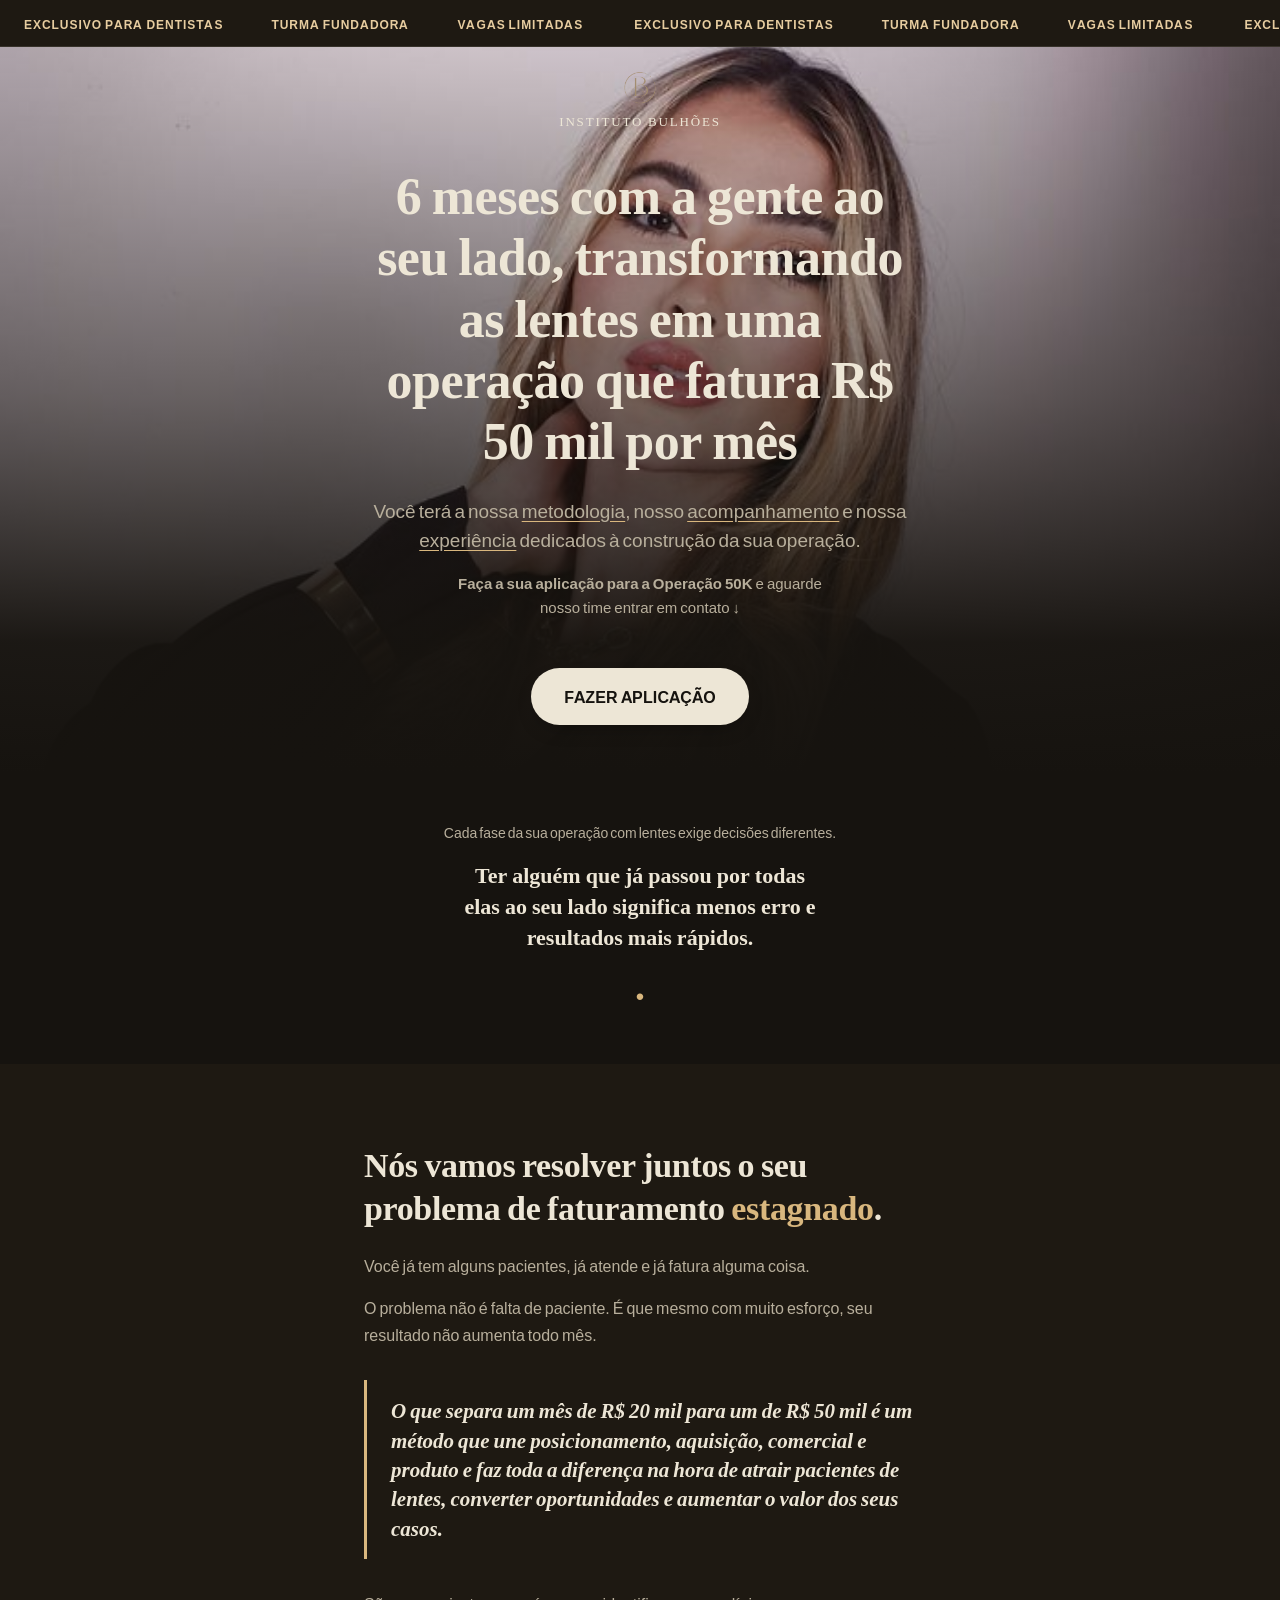
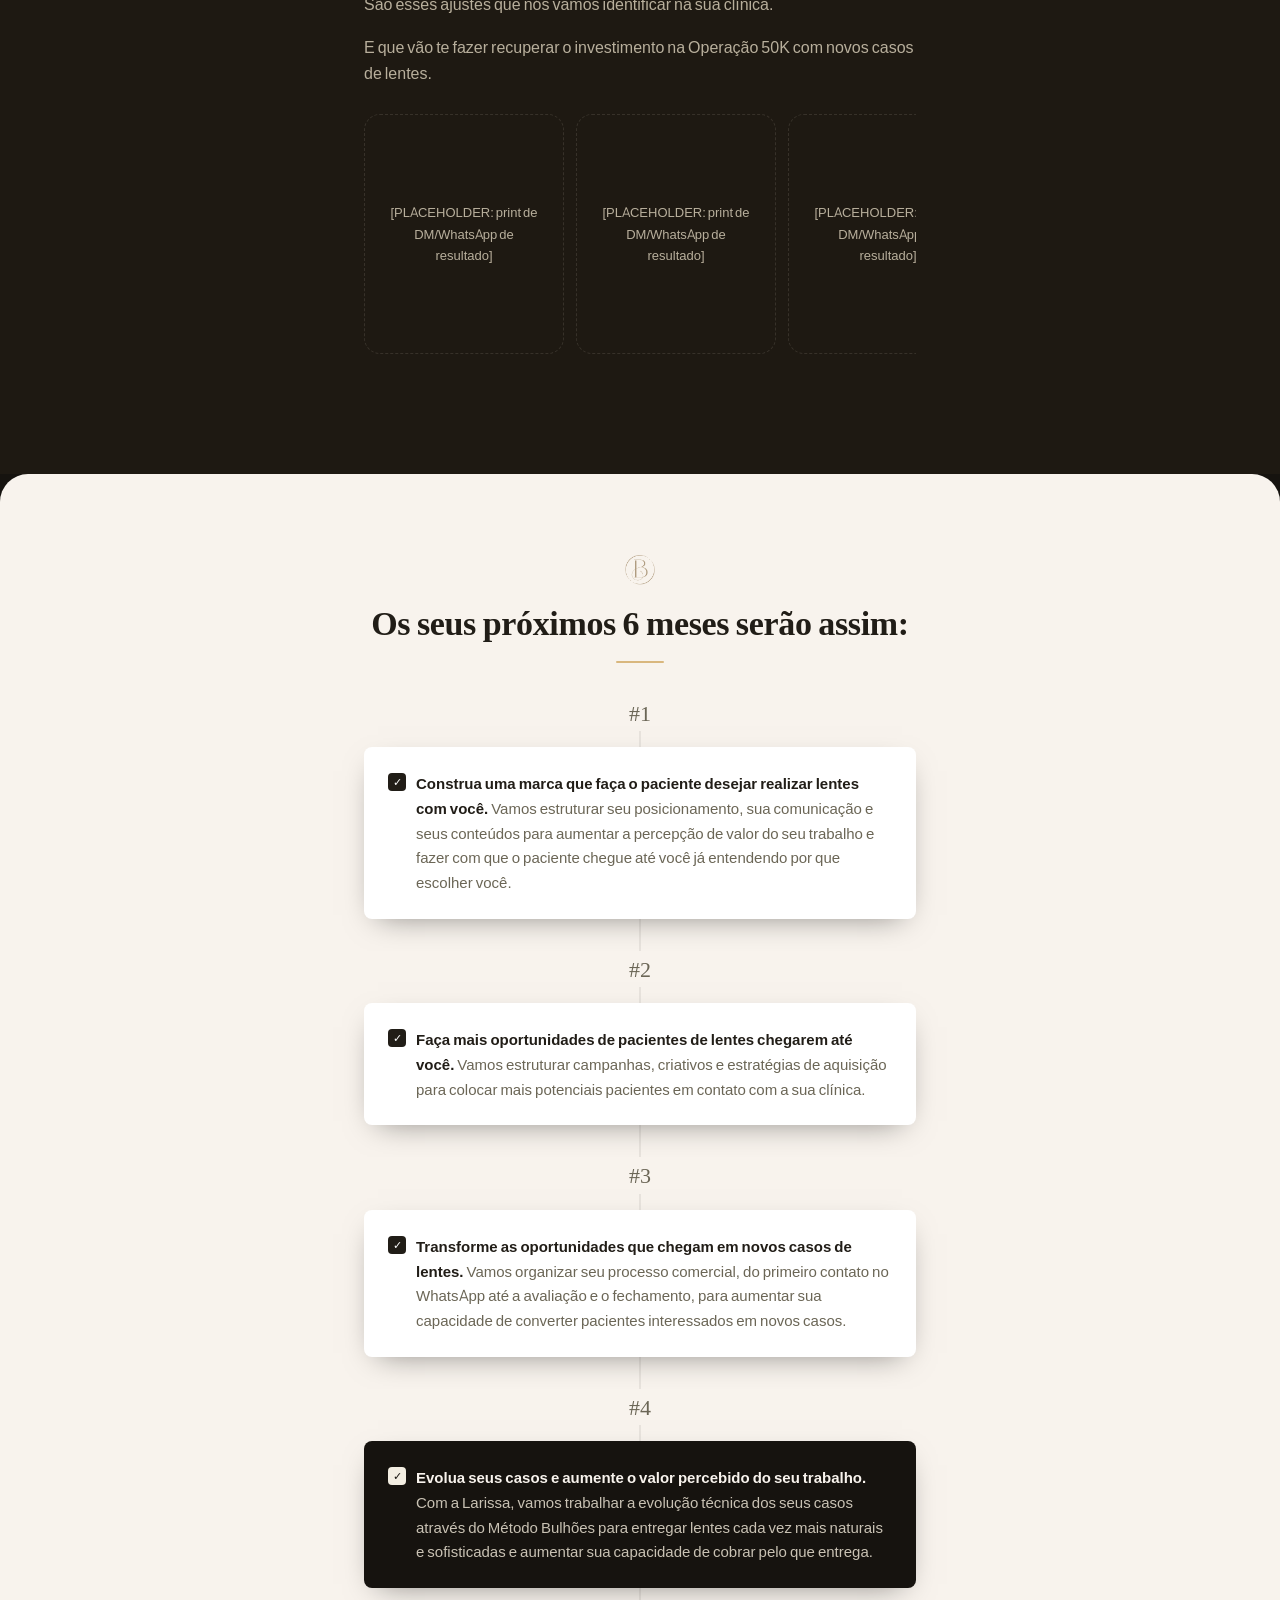
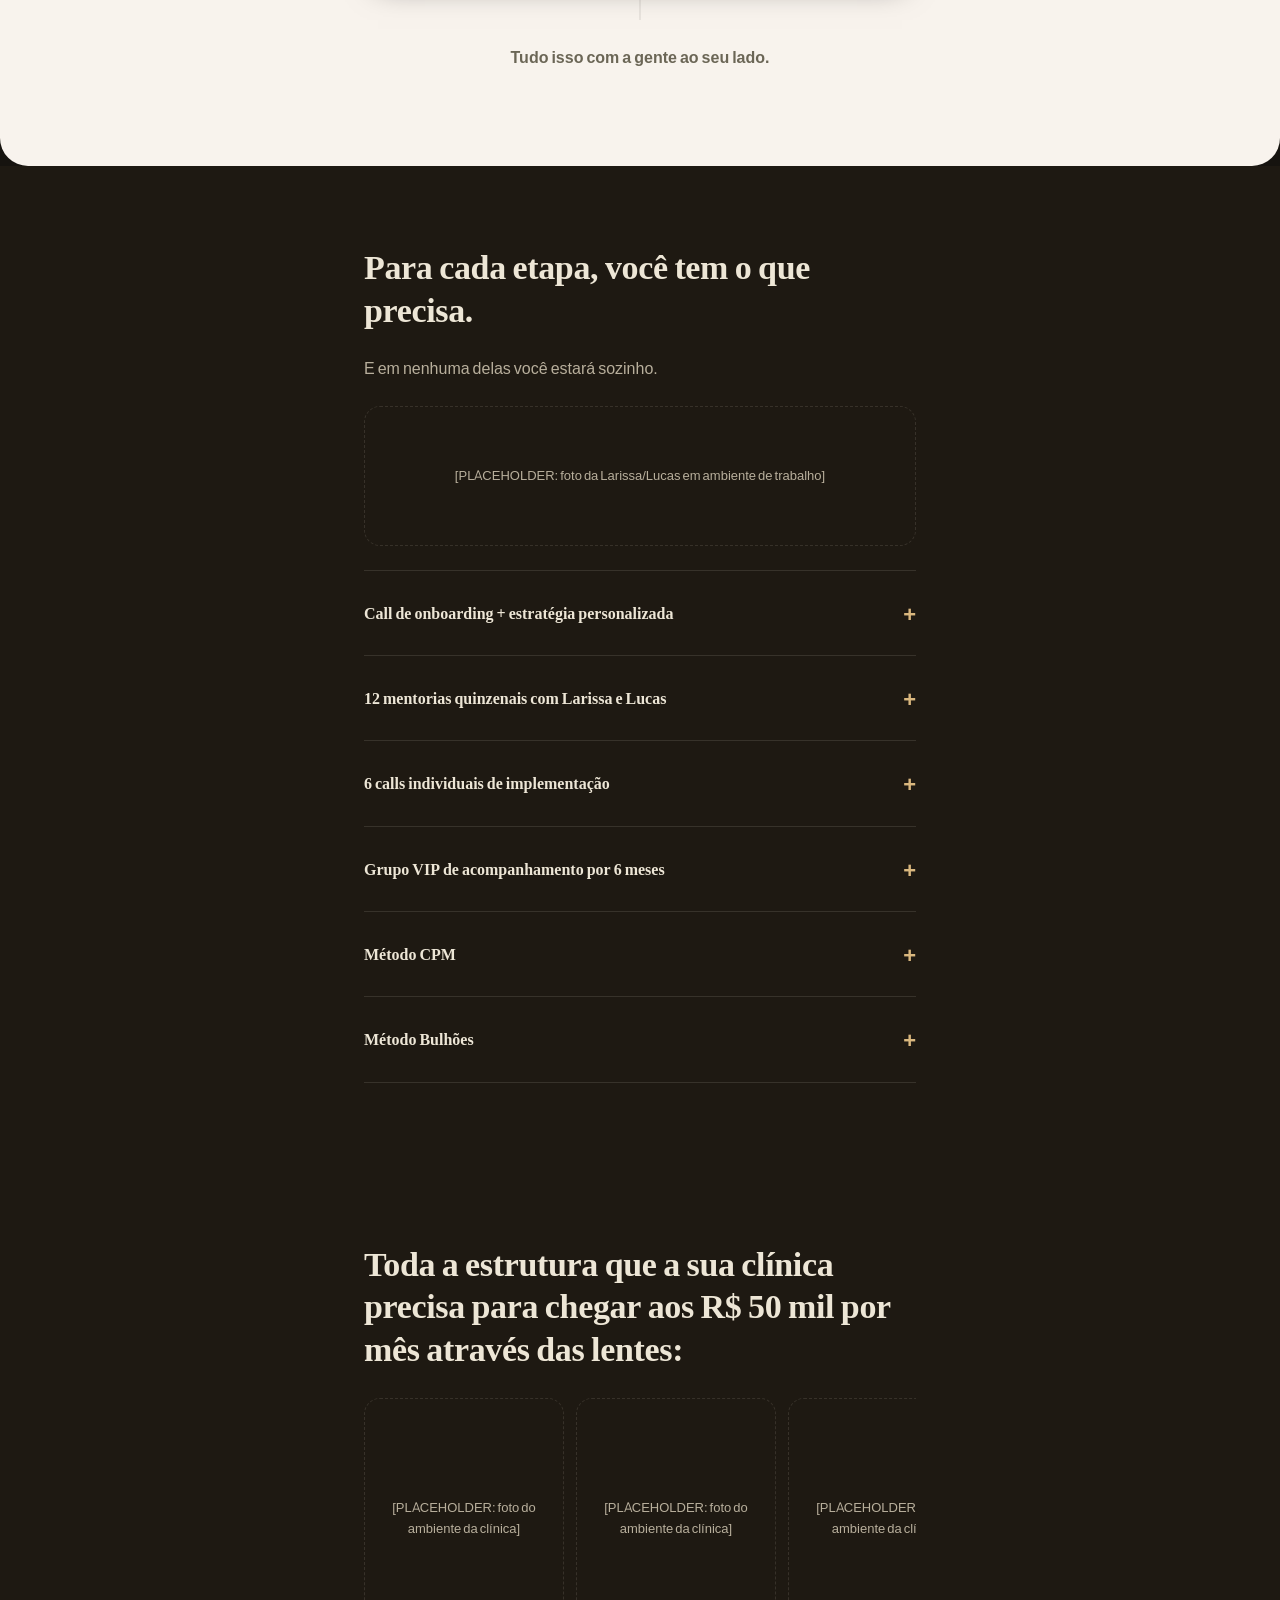
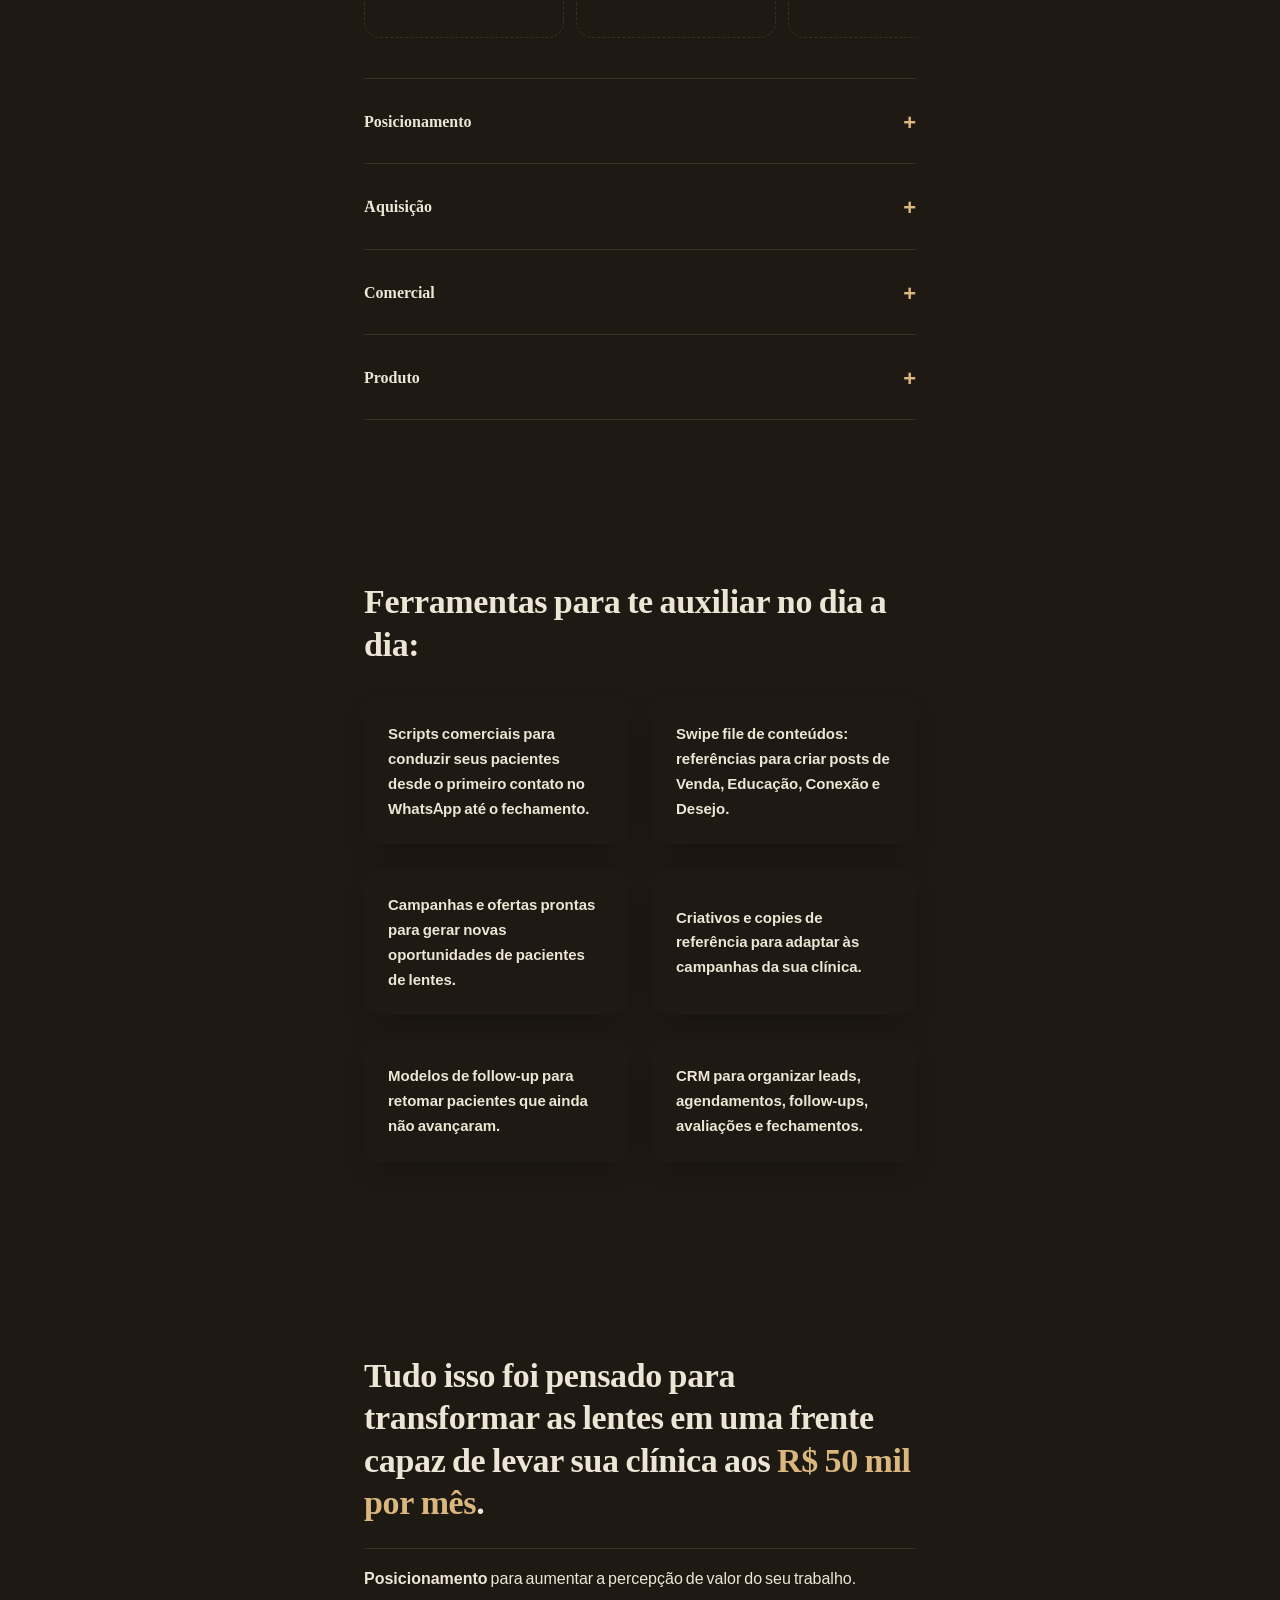
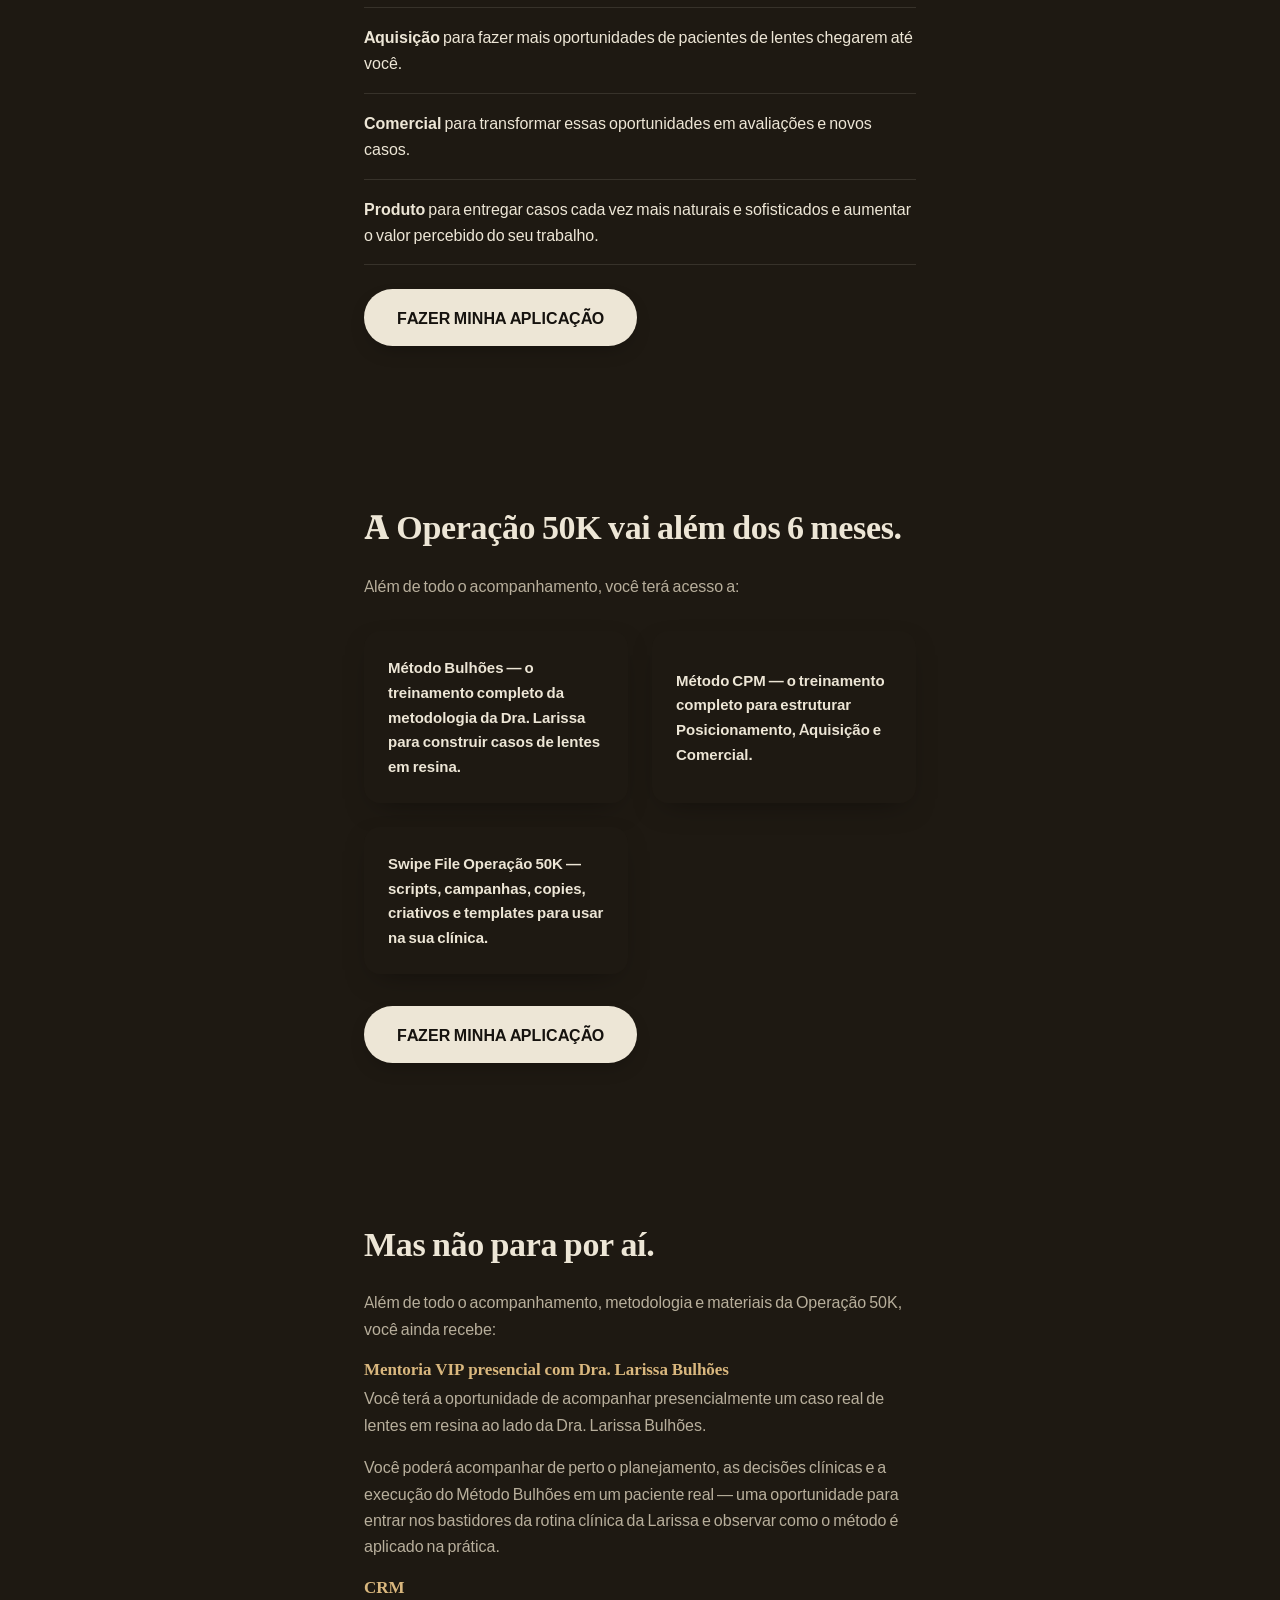
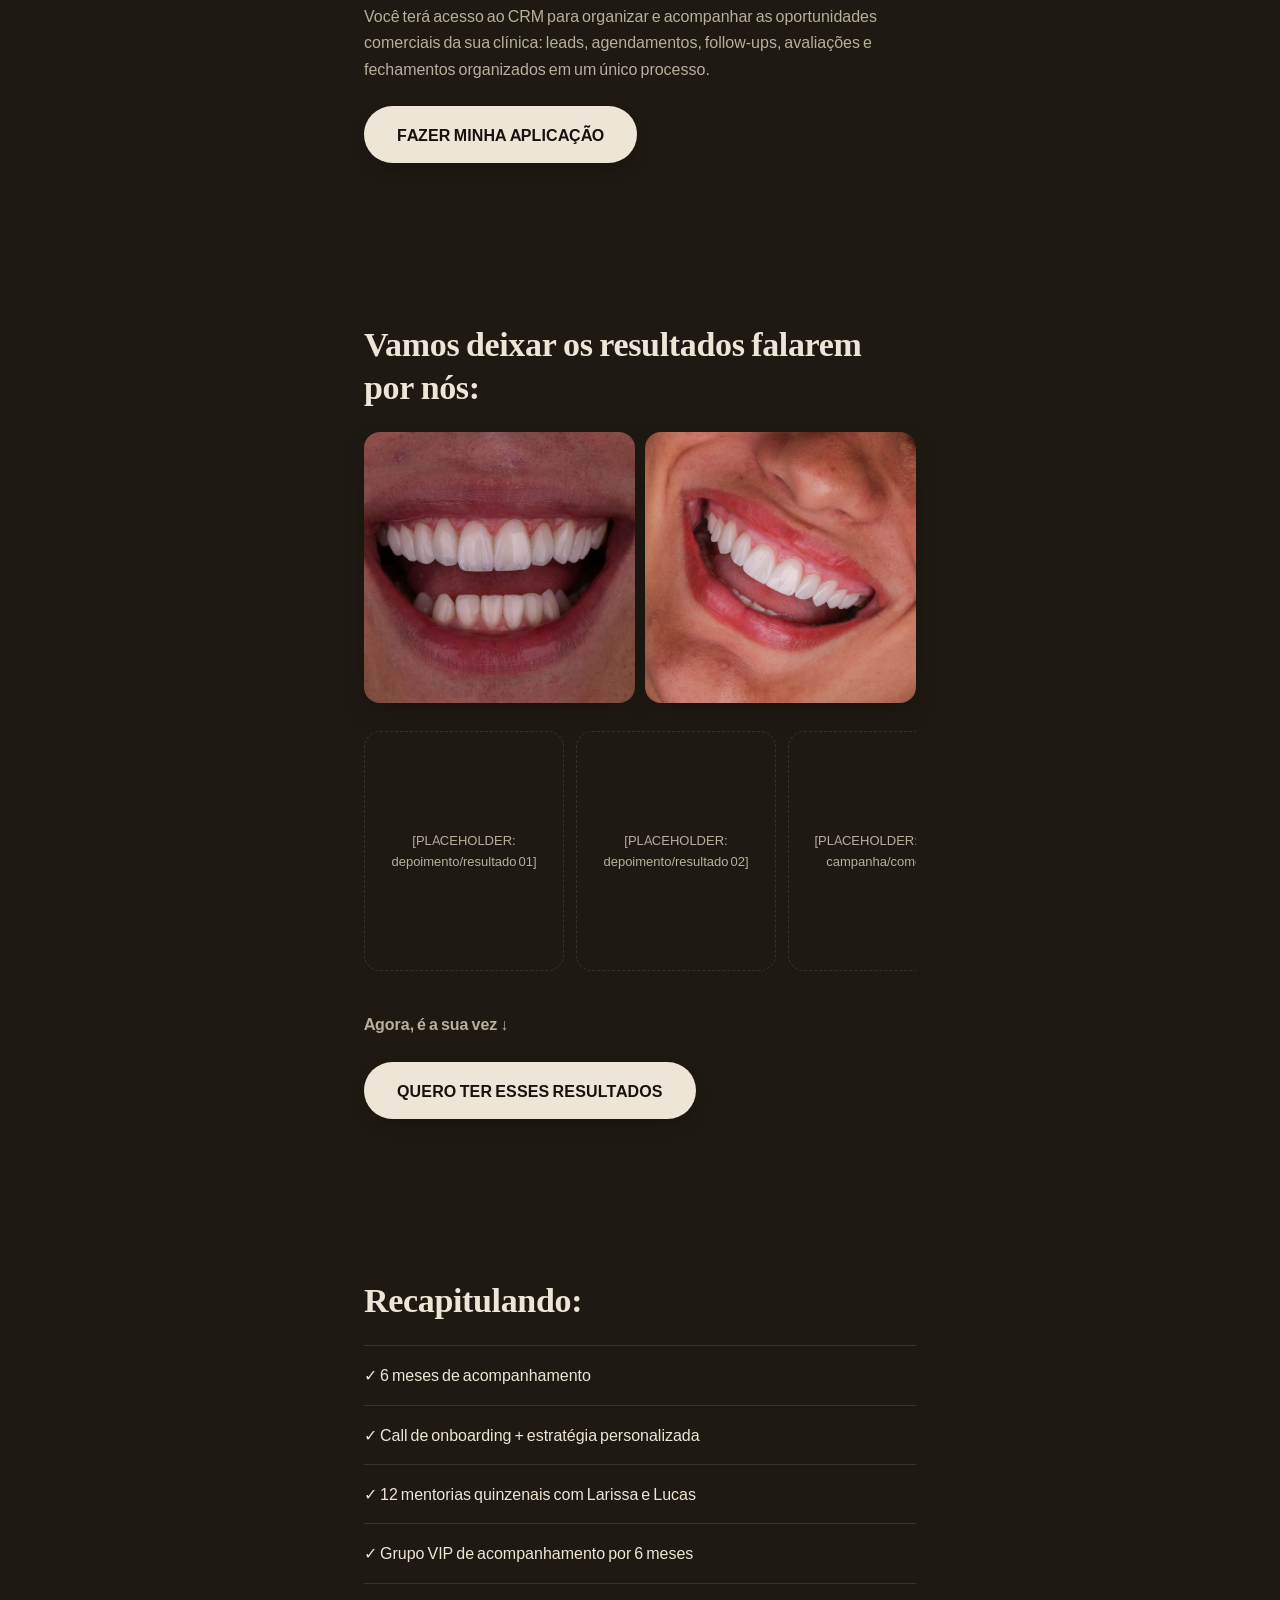
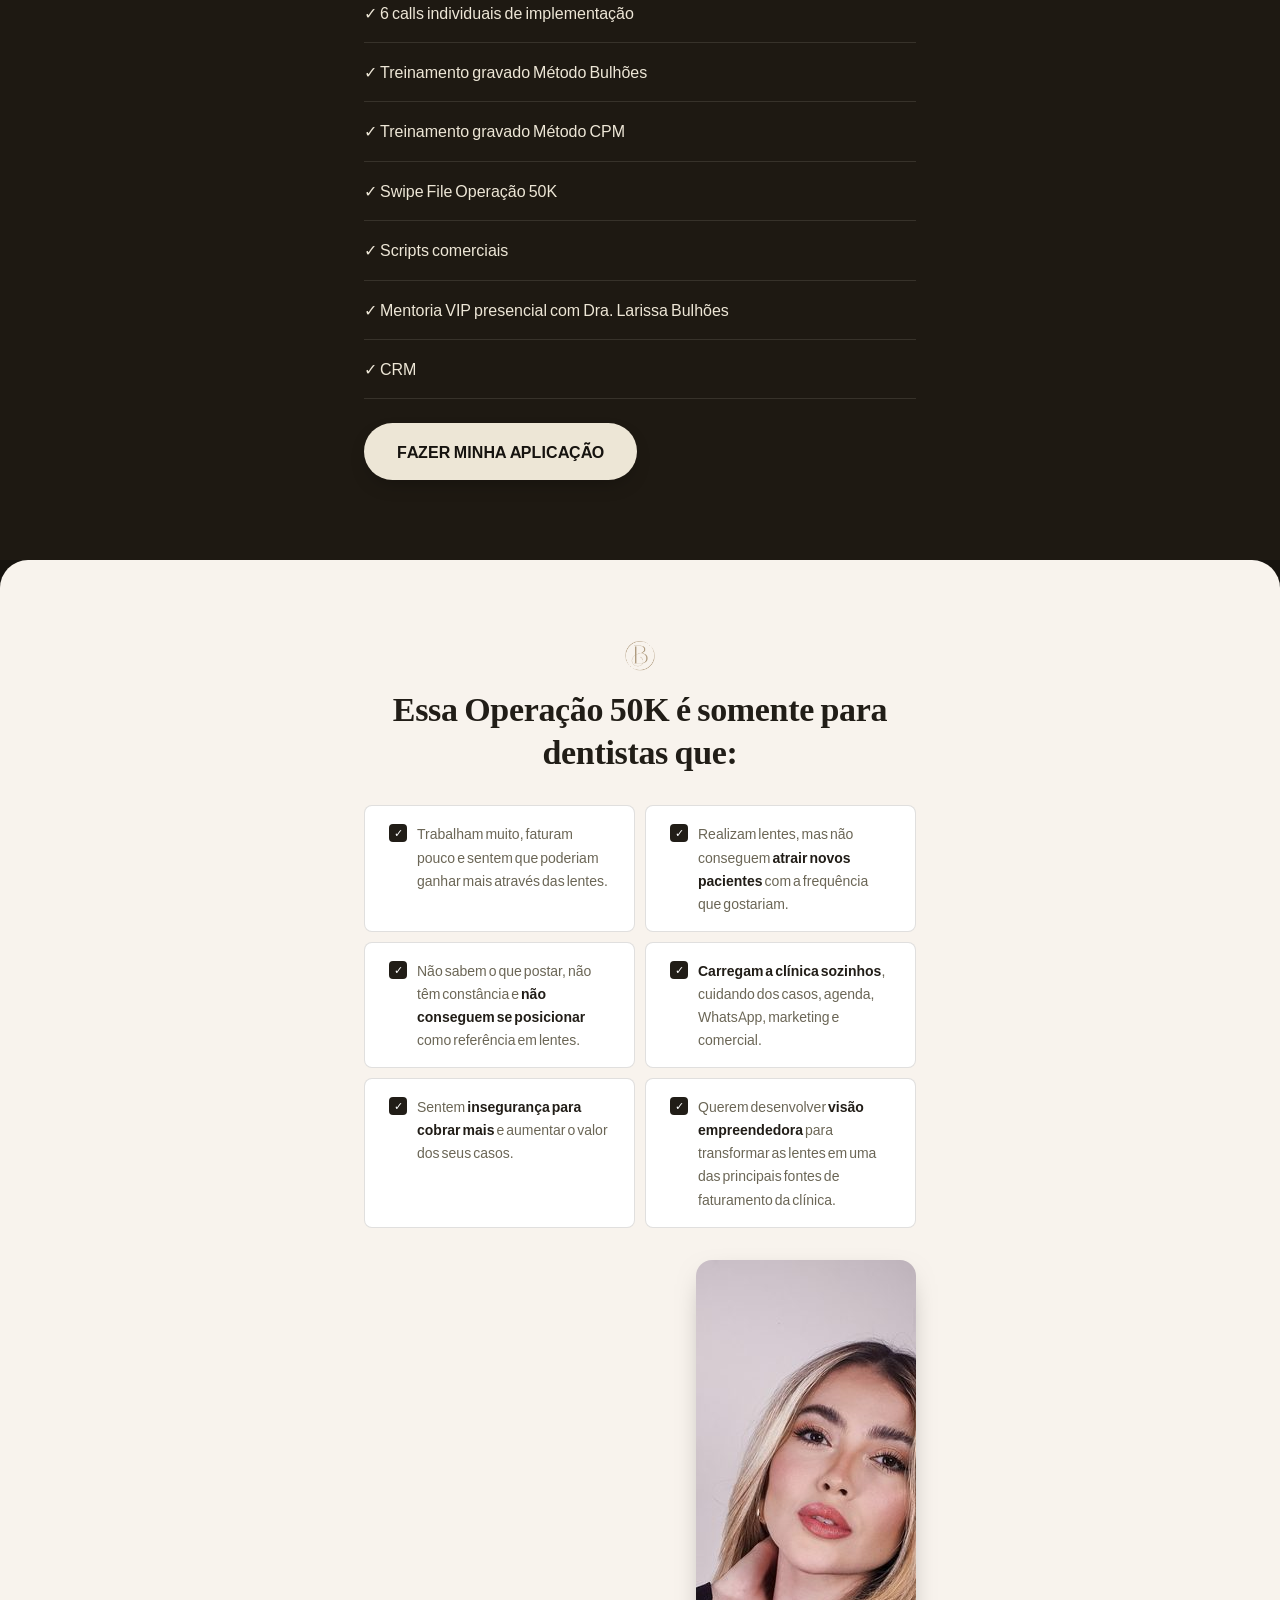
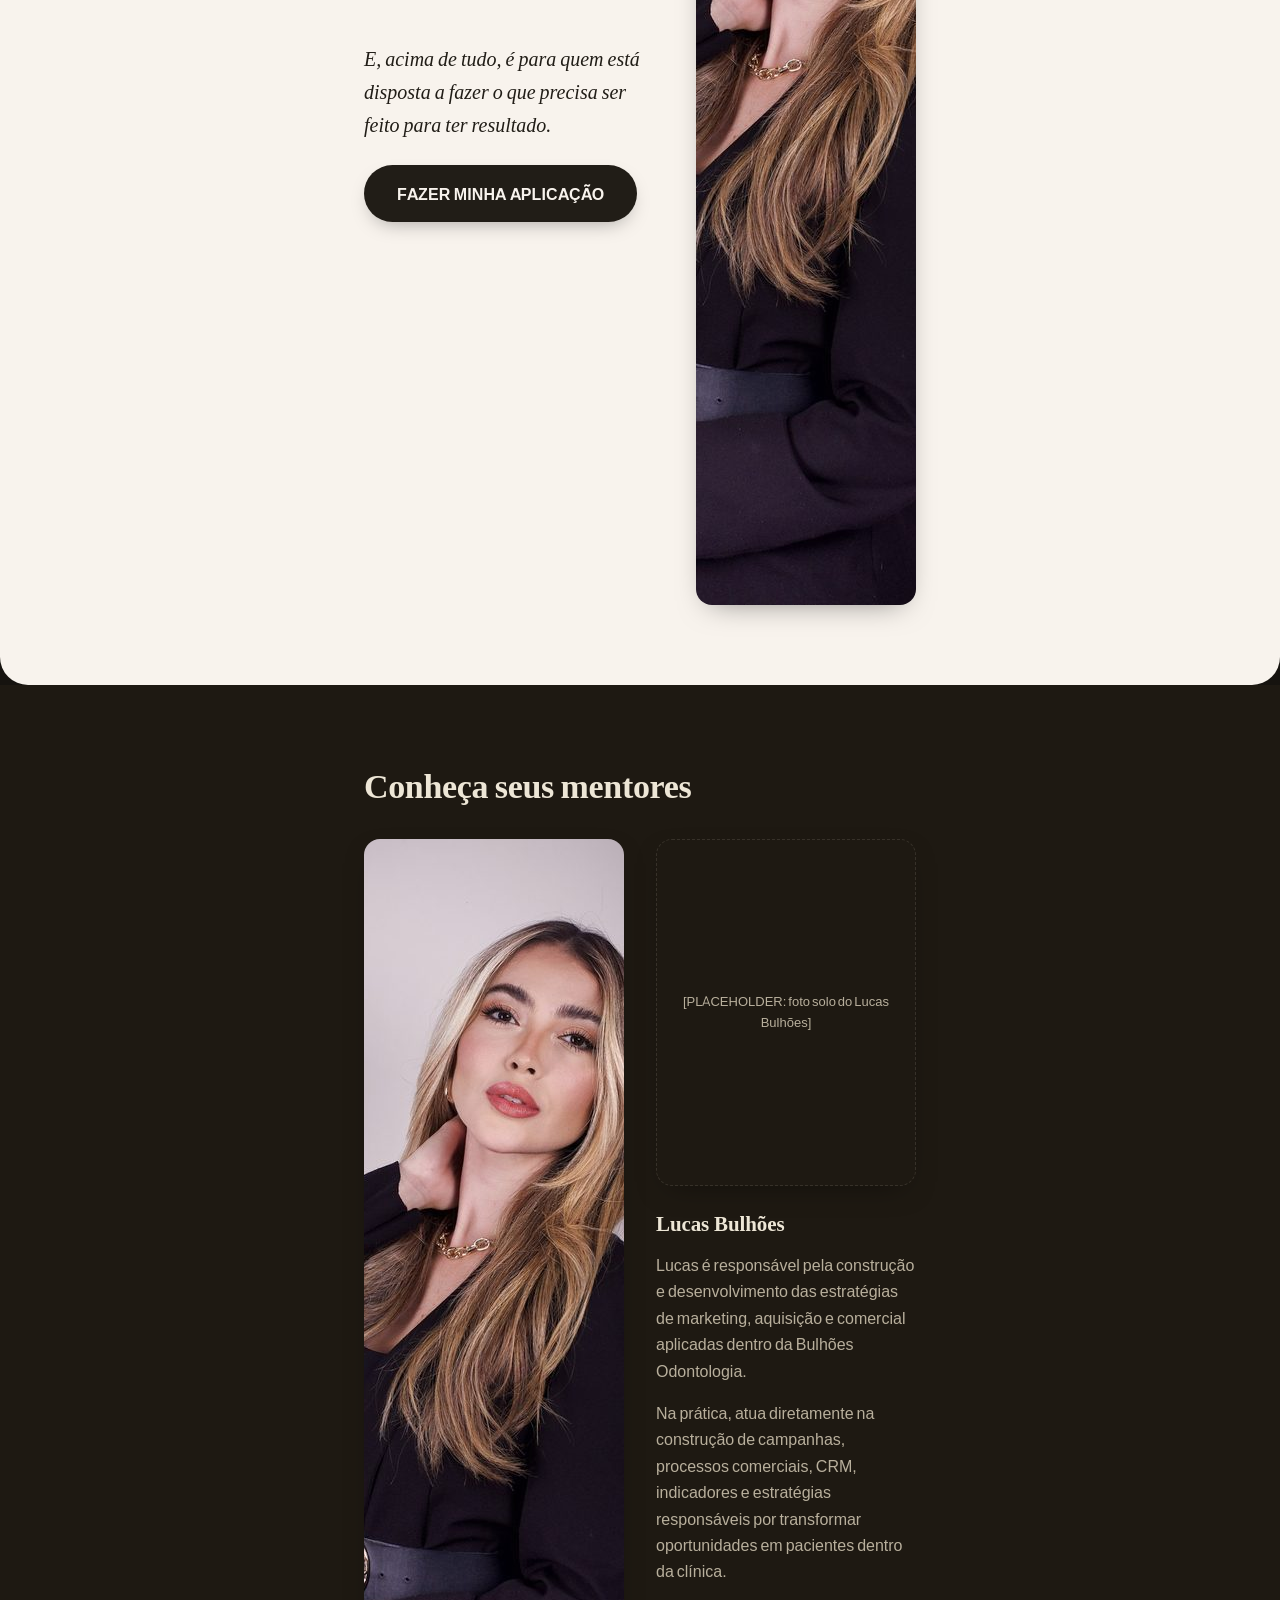
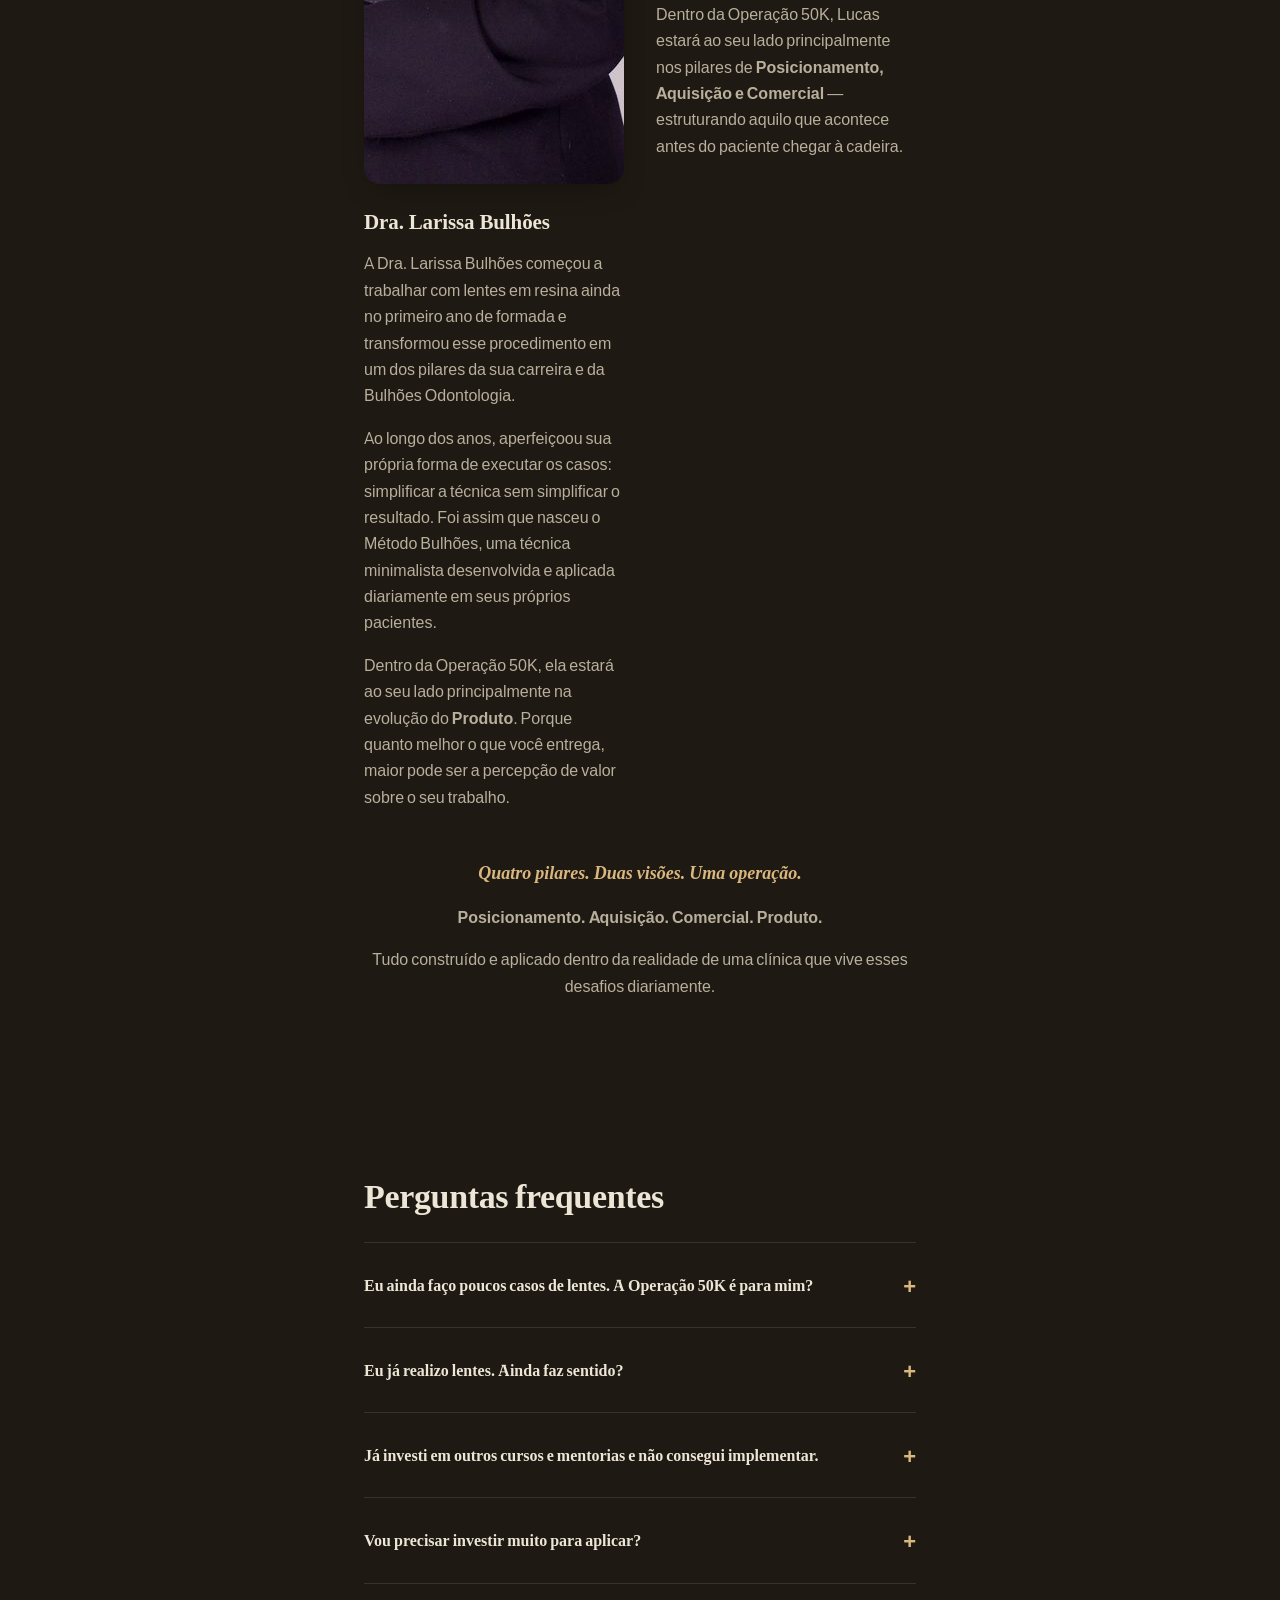
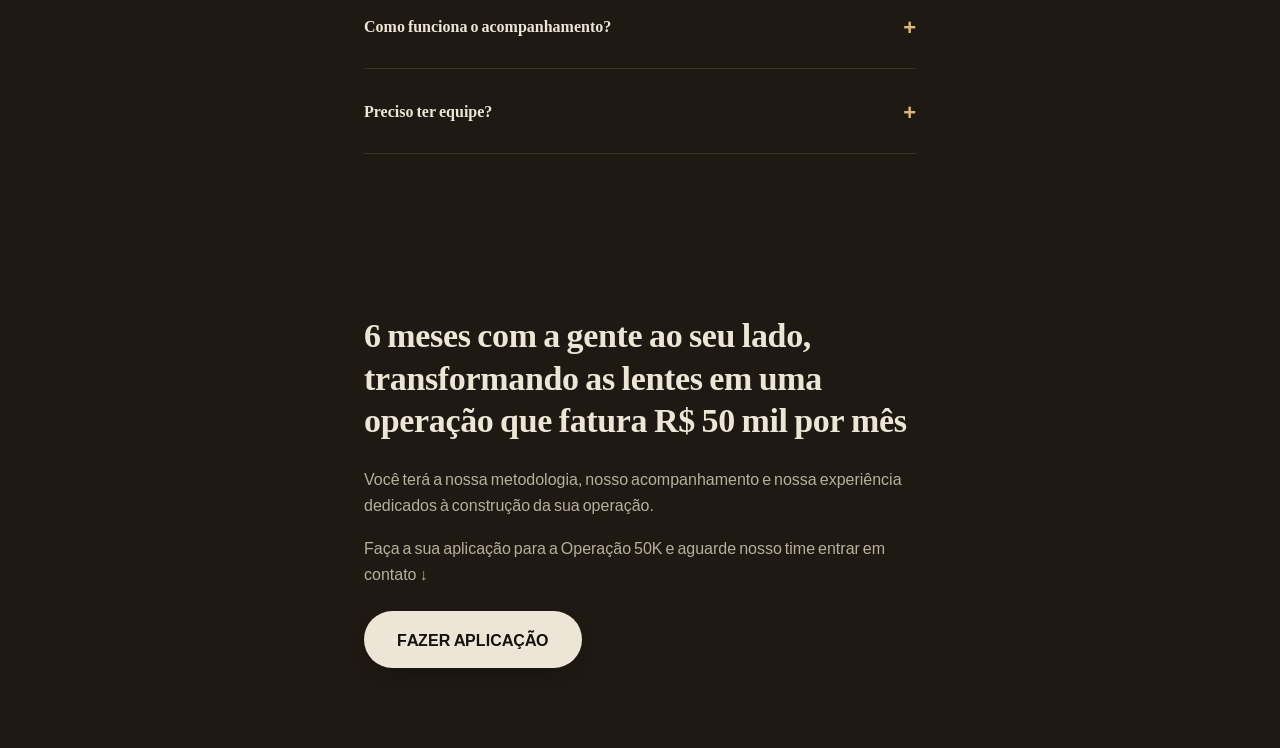
<file: index.html>
<!DOCTYPE html>
<html lang="pt-BR">
<head>
<meta charset="UTF-8">
<meta name="viewport" content="width=device-width, initial-scale=1.0">
<title>Instituto Bulhões | Operação 50K</title>
<meta name="description" content="6 meses com a gente ao seu lado, transformando as lentes em uma operação que fatura R$ 50 mil por mês.">
<meta name="robots" content="noindex">
<style>
  :root{--color-cream:#16130F;--color-ink:#EDE6D6;--color-gold:#D9B77E;--font-serif:'Fraunces',ui-serif,Georgia,serif;--font-sans:'Plus Jakarta Sans',-apple-system,BlinkMacSystemFont,"Segoe UI",Roboto,sans-serif;}
  *{box-sizing:border-box;}
  body{margin:0;background:var(--color-cream);color:var(--color-ink);font-family:var(--font-sans);font-size:16px;line-height:1.65;}
  .container{max-width:600px;margin:0 auto;padding:0 24px;}
  h1{font-family:var(--font-serif);font-weight:700;line-height:1.18;letter-spacing:-0.01em;margin:0 0 24px;font-size:clamp(2.25rem,8.5vw,3.25rem);color:var(--color-ink);}
  .btn{display:inline-block;font-family:var(--font-sans);font-size:1rem;font-weight:700;padding:17px 32px;border-radius:999px;border:1px solid transparent;cursor:pointer;text-decoration:none;background:var(--color-ink);color:#16130F;}
</style>
<link rel="stylesheet" href="styles.css">
</head>
<body>

<main>

  <!-- ============ FAIXA ROLANTE ============ -->
  <div class="marquee" aria-hidden="true">
    <div class="marquee-track">
      <span>EXCLUSIVO PARA DENTISTAS</span><span>TURMA FUNDADORA</span><span>VAGAS LIMITADAS</span>
      <span>EXCLUSIVO PARA DENTISTAS</span><span>TURMA FUNDADORA</span><span>VAGAS LIMITADAS</span>
      <span>EXCLUSIVO PARA DENTISTAS</span><span>TURMA FUNDADORA</span><span>VAGAS LIMITADAS</span>
    </div>
  </div>

  <!-- ============ BLOCO 1 — HERO ============ -->
  <section class="hero-photo" style="background-image:url('larissa-retrato.jpg');">
    <div class="container hero-photo-content">
      <div class="hero-brand">
        <img src="logo-bulhoes-opt.png" alt="" aria-hidden="true" class="hero-logo">
        <span class="hero-brand-text">Instituto Bulhões</span>
      </div>
      <h1>6 meses com a gente ao seu lado, transformando as lentes em uma operação que fatura R$ 50 mil por mês</h1>
      <p class="lede">Você terá a nossa <u>metodologia</u>, nosso <u>acompanhamento</u> e nossa <u>experiência</u> dedicados à construção da sua operação.</p>
      <p class="hero-note"><strong>Faça a sua aplicação para a Operação 50K</strong> e aguarde nosso time entrar em contato ↓</p>
      <div class="cta-block">
        <button type="button" class="btn" data-open-funnel>FAZER APLICAÇÃO</button>
      </div>
    </div>
  </section>

  <!-- ============ BLOCO 1.5 — TRANSIÇÃO ============ -->
  <section class="section section--intro">
    <div class="container">
      <p class="intro-caption">Cada fase da sua operação com lentes exige decisões diferentes.</p>
      <p class="intro-statement">Ter alguém que já passou por todas elas ao seu lado significa menos erro e resultados mais rápidos.</p>
      <span class="intro-dot" aria-hidden="true">•</span>
    </div>
  </section>

  <!-- ============ BLOCO 2 — FATURAMENTO ESTAGNADO ============ -->
  <section class="section section--surface">
    <div class="container">
      <h2>Nós vamos resolver juntos o seu problema de faturamento <span class="highlight">estagnado</span>.</h2>
      <p>Você já tem alguns pacientes, já atende e já fatura alguma coisa.</p>
      <p>O problema não é falta de paciente. É que mesmo com muito esforço, seu resultado não aumenta todo mês.</p>
      <blockquote class="pull-quote">O que separa um mês de R$ 20 mil para um de R$ 50 mil é um método que une posicionamento, aquisição, comercial e produto e faz toda a diferença na hora de atrair pacientes de lentes, converter oportunidades e aumentar o valor dos seus casos.</blockquote>
      <p>São esses ajustes que nós vamos identificar na sua clínica.</p>
      <p>E que vão te fazer recuperar o investimento na Operação 50K com novos casos de lentes.</p>

      <div class="scroll-row" aria-label="Prints de resultados de mentoradas">
        <div class="asset-placeholder">[PLACEHOLDER: print de DM/WhatsApp de resultado]</div>
        <div class="asset-placeholder">[PLACEHOLDER: print de DM/WhatsApp de resultado]</div>
        <div class="asset-placeholder">[PLACEHOLDER: print de DM/WhatsApp de resultado]</div>
      </div>
    </div>
  </section>

  <!-- ============ BLOCO 3 — OS PRÓXIMOS 6 MESES ============ -->
  <section class="section section--alt section--light-card">
    <div class="container">
      <div class="section-header-centered">
        <img src="logo-bulhoes-opt.png" alt="" class="section-logo">
        <h2>Os seus próximos 6 meses serão assim:</h2>
        <div class="rule-short"></div>
      </div>
      <ol class="timeline-centered">
        <li class="timeline-item">
          <span class="timeline-number">#1</span>
          <div class="timeline-card">
            <span class="timeline-check" aria-hidden="true">✓</span>
            <p><strong>Construa uma marca que faça o paciente desejar realizar lentes com você.</strong> Vamos estruturar seu posicionamento, sua comunicação e seus conteúdos para aumentar a percepção de valor do seu trabalho e fazer com que o paciente chegue até você já entendendo por que escolher você.</p>
          </div>
        </li>
        <li class="timeline-item">
          <span class="timeline-number">#2</span>
          <div class="timeline-card">
            <span class="timeline-check" aria-hidden="true">✓</span>
            <p><strong>Faça mais oportunidades de pacientes de lentes chegarem até você.</strong> Vamos estruturar campanhas, criativos e estratégias de aquisição para colocar mais potenciais pacientes em contato com a sua clínica.</p>
          </div>
        </li>
        <li class="timeline-item">
          <span class="timeline-number">#3</span>
          <div class="timeline-card">
            <span class="timeline-check" aria-hidden="true">✓</span>
            <p><strong>Transforme as oportunidades que chegam em novos casos de lentes.</strong> Vamos organizar seu processo comercial, do primeiro contato no WhatsApp até a avaliação e o fechamento, para aumentar sua capacidade de converter pacientes interessados em novos casos.</p>
          </div>
        </li>
        <li class="timeline-item timeline-item--dark">
          <span class="timeline-number">#4</span>
          <div class="timeline-card">
            <span class="timeline-check" aria-hidden="true">✓</span>
            <p><strong>Evolua seus casos e aumente o valor percebido do seu trabalho.</strong> Com a Larissa, vamos trabalhar a evolução técnica dos seus casos através do Método Bulhões para entregar lentes cada vez mais naturais e sofisticadas e aumentar sua capacidade de cobrar pelo que entrega.</p>
          </div>
        </li>
      </ol>
      <p class="timeline-closing">Tudo isso com a gente ao seu lado.</p>
    </div>
  </section>

  <!-- ============ BLOCO 4 — ACOMPANHAMENTO ============ -->
  <section class="section section--surface">
    <div class="container">
      <h2>Para cada etapa, você tem o que precisa.</h2>
      <p>E em nenhuma delas você estará sozinho.</p>

      <div class="asset-placeholder" style="margin:var(--space-3) 0;">[PLACEHOLDER: foto da Larissa/Lucas em ambiente de trabalho]</div>

      <details class="faq-item">
        <summary>Call de onboarding + estratégia personalizada</summary>
        <p>Começamos entendendo sua clínica, seus números, seus casos e sua estrutura atual para identificar os gargalos e definir quais serão os primeiros movimentos.</p>
      </details>
      <details class="faq-item">
        <summary>12 mentorias quinzenais com Larissa e Lucas</summary>
        <p>A cada 15 dias, você terá encontros ao vivo para analisar o que está acontecendo na sua clínica, tirar dúvidas, ajustar estratégias e definir seus próximos passos.</p>
      </details>
      <details class="faq-item">
        <summary>6 calls individuais de implementação</summary>
        <p>Todos os meses, vamos olhar individualmente para a sua clínica e trabalhar os pontos que precisam ser ajustados ou implementados naquele momento.</p>
      </details>
      <details class="faq-item">
        <summary>Grupo VIP de acompanhamento por 6 meses</summary>
        <p>Durante os 6 meses, você terá acesso ao nosso grupo para tirar dúvidas e receber direcionamento durante a implementação.</p>
      </details>
      <details class="faq-item">
        <summary>Método CPM</summary>
        <p>Você terá acesso à metodologia completa para estruturar os pilares de Posicionamento, Aquisição e Comercial dentro da sua clínica.</p>
      </details>
      <details class="faq-item">
        <summary>Método Bulhões</summary>
        <p>Você terá acesso à metodologia clínica da Dra. Larissa Bulhões para evoluir seus casos de lentes em resina e aumentar a percepção de valor do seu trabalho.</p>
      </details>
    </div>
  </section>

  <!-- ============ BLOCO 5 — TODA A ESTRUTURA ============ -->
  <section class="section section--alt">
    <div class="container">
      <h2>Toda a estrutura que a sua clínica precisa para chegar aos R$ 50 mil por mês através das lentes:</h2>

      <div class="scroll-row" aria-label="Fotos do ambiente da clínica">
        <div class="asset-placeholder">[PLACEHOLDER: foto do ambiente da clínica]</div>
        <div class="asset-placeholder">[PLACEHOLDER: foto do ambiente da clínica]</div>
        <div class="asset-placeholder">[PLACEHOLDER: foto do ambiente da clínica]</div>
      </div>

      <details class="faq-item">
        <summary>Posicionamento</summary>
        <p><strong>Como construir uma presença no Instagram que faça o paciente perceber valor no seu trabalho antes mesmo de falar com você?</strong></p>
        <p>Vamos trabalhar a construção da sua marca pessoal, organização do perfil, comunicação dos seus diferenciais e uma estratégia de conteúdos baseada em Venda, Educação, Conexão e Desejo.</p>
        <p>Você vai entender o que mostrar, como utilizar seus casos, como construir autoridade e como transformar seu perfil em uma ferramenta capaz de despertar o desejo do paciente pelas suas lentes.</p>
      </details>
      <details class="faq-item">
        <summary>Aquisição</summary>
        <p><strong>Como fazer novas oportunidades de pacientes de lentes chegarem até você?</strong></p>
        <p>Vamos estruturar suas estratégias de aquisição, campanhas, anúncios, criativos e ofertas para colocar seu trabalho na frente de mais potenciais pacientes.</p>
        <p>Você vai entender como construir campanhas, analisar seus resultados e identificar o que precisa ser ajustado para aumentar a entrada de novas oportunidades na sua clínica.</p>
      </details>
      <details class="faq-item">
        <summary>Comercial</summary>
        <p><strong>Como transformar as oportunidades que chegam em avaliações e novos casos?</strong></p>
        <p>Vamos estruturar toda a jornada comercial do paciente, desde o primeiro contato no WhatsApp até o fechamento do tratamento.</p>
        <p>Você vai trabalhar atendimento, qualificação, agendamento, confirmação, follow-up, avaliação, quebra de objeções e fechamento para deixar de perder oportunidades por falta de processo comercial.</p>
      </details>
      <details class="faq-item">
        <summary>Produto</summary>
        <p><strong>Como evoluir tecnicamente seus casos para entregar resultados mais naturais, sofisticados e valorizados?</strong></p>
        <p>Através do Método Bulhões, vamos trabalhar o raciocínio clínico por trás dos casos, passando por planejamento, anatomia, escolha dos materiais, técnica, estratificação, acabamento e polimento.</p>
        <p>O objetivo é fazer a evolução do seu produto acompanhar o crescimento da sua clínica, aumentando a percepção de valor do seu trabalho e sua capacidade de cobrar mais pelos casos.</p>
      </details>
    </div>
  </section>

  <!-- ============ BLOCO 6 — FERRAMENTAS ============ -->
  <section class="section section--surface">
    <div class="container">
      <h2>Ferramentas para te auxiliar no dia a dia:</h2>
      <div class="pillars-grid">
        <div class="plain-card"><p>Scripts comerciais para conduzir seus pacientes desde o primeiro contato no WhatsApp até o fechamento.</p></div>
        <div class="plain-card"><p>Swipe file de conteúdos: referências para criar posts de Venda, Educação, Conexão e Desejo.</p></div>
        <div class="plain-card"><p>Campanhas e ofertas prontas para gerar novas oportunidades de pacientes de lentes.</p></div>
        <div class="plain-card"><p>Criativos e copies de referência para adaptar às campanhas da sua clínica.</p></div>
        <div class="plain-card"><p>Modelos de follow-up para retomar pacientes que ainda não avançaram.</p></div>
        <div class="plain-card"><p>CRM para organizar leads, agendamentos, follow-ups, avaliações e fechamentos.</p></div>
      </div>
    </div>
  </section>

  <!-- ============ BLOCO 7 — TRANSFORMAÇÃO ============ -->
  <section class="section section--alt">
    <div class="container">
      <h2>Tudo isso foi pensado para transformar as lentes em uma frente capaz de levar sua clínica aos <span class="highlight">R$ 50 mil por mês</span>.</h2>
      <ul class="check-list">
        <li><strong>Posicionamento</strong> para aumentar a percepção de valor do seu trabalho.</li>
        <li><strong>Aquisição</strong> para fazer mais oportunidades de pacientes de lentes chegarem até você.</li>
        <li><strong>Comercial</strong> para transformar essas oportunidades em avaliações e novos casos.</li>
        <li><strong>Produto</strong> para entregar casos cada vez mais naturais e sofisticados e aumentar o valor percebido do seu trabalho.</li>
      </ul>
      <div class="cta-block">
        <button type="button" class="btn" data-open-funnel>FAZER MINHA APLICAÇÃO</button>
      </div>
    </div>
  </section>

  <!-- ============ BLOCO 8 — ALÉM DOS 6 MESES ============ -->
  <section class="section section--surface">
    <div class="container">
      <h2>A Operação 50K vai além dos 6 meses.</h2>
      <p>Além de todo o acompanhamento, você terá acesso a:</p>
      <div class="pillars-grid">
        <div class="plain-card"><p><strong>Método Bulhões</strong> — o treinamento completo da metodologia da Dra. Larissa para construir casos de lentes em resina.</p></div>
        <div class="plain-card"><p><strong>Método CPM</strong> — o treinamento completo para estruturar Posicionamento, Aquisição e Comercial.</p></div>
        <div class="plain-card"><p><strong>Swipe File Operação 50K</strong> — scripts, campanhas, copies, criativos e templates para usar na sua clínica.</p></div>
      </div>
      <div class="cta-block">
        <button type="button" class="btn" data-open-funnel>FAZER MINHA APLICAÇÃO</button>
      </div>
    </div>
  </section>

  <!-- ============ BLOCO 9 — MAS NÃO PARA POR AÍ ============ -->
  <section class="section section--alt">
    <div class="container">
      <h2>Mas não para por aí.</h2>
      <p>Além de todo o acompanhamento, metodologia e materiais da Operação 50K, você ainda recebe:</p>

      <h4 style="color:var(--color-gold);">Mentoria VIP presencial com Dra. Larissa Bulhões</h4>
      <p>Você terá a oportunidade de acompanhar presencialmente um caso real de lentes em resina ao lado da Dra. Larissa Bulhões.</p>
      <p>Você poderá acompanhar de perto o planejamento, as decisões clínicas e a execução do Método Bulhões em um paciente real — uma oportunidade para entrar nos bastidores da rotina clínica da Larissa e observar como o método é aplicado na prática.</p>

      <h4 style="color:var(--color-gold);">CRM</h4>
      <p>Você terá acesso ao CRM para organizar e acompanhar as oportunidades comerciais da sua clínica: leads, agendamentos, follow-ups, avaliações e fechamentos organizados em um único processo.</p>

      <div class="cta-block">
        <button type="button" class="btn" data-open-funnel>FAZER MINHA APLICAÇÃO</button>
      </div>
    </div>
  </section>

  <!-- ============ BLOCO 10 — RESULTADOS ============ -->
  <section class="section section--surface">
    <div class="container">
      <h2>Vamos deixar os resultados falarem por nós:</h2>
      <div class="case-gallery">
        <img src="caso-1.jpg" alt="Caso de lentes em resina realizado pela Bulhões" width="640" height="640" loading="lazy">
        <img src="caso-2.jpg" alt="Caso de lentes em resina realizado pela Bulhões" width="640" height="640" loading="lazy">
      </div>
      <div class="scroll-row" aria-label="Depoimentos e resultados">
        <div class="asset-placeholder">[PLACEHOLDER: depoimento/resultado 01]</div>
        <div class="asset-placeholder">[PLACEHOLDER: depoimento/resultado 02]</div>
        <div class="asset-placeholder">[PLACEHOLDER: print de campanha/comercial]</div>
      </div>
      <p><strong>Agora, é a sua vez ↓</strong></p>
      <div class="cta-block">
        <button type="button" class="btn" data-open-funnel>QUERO TER ESSES RESULTADOS</button>
      </div>
    </div>
  </section>

  <!-- ============ BLOCO 11 — RECAPITULANDO ============ -->
  <section class="section section--alt">
    <div class="container">
      <h2>Recapitulando:</h2>
      <ul class="check-list">
        <li>✓ 6 meses de acompanhamento</li>
        <li>✓ Call de onboarding + estratégia personalizada</li>
        <li>✓ 12 mentorias quinzenais com Larissa e Lucas</li>
        <li>✓ Grupo VIP de acompanhamento por 6 meses</li>
        <li>✓ 6 calls individuais de implementação</li>
        <li>✓ Treinamento gravado Método Bulhões</li>
        <li>✓ Treinamento gravado Método CPM</li>
        <li>✓ Swipe File Operação 50K</li>
        <li>✓ Scripts comerciais</li>
        <li>✓ Mentoria VIP presencial com Dra. Larissa Bulhões</li>
        <li>✓ CRM</li>
      </ul>
      <div class="cta-block">
        <button type="button" class="btn" data-open-funnel>FAZER MINHA APLICAÇÃO</button>
      </div>
    </div>
  </section>

  <!-- ============ BLOCO 12 — PARA QUEM É ============ -->
  <section class="section section--surface section--light-card">
    <div class="container">
      <div class="section-header-centered">
        <img src="logo-bulhoes-opt.png" alt="" class="section-logo">
        <h2>Essa Operação 50K é somente para dentistas que:</h2>
      </div>
      <div class="qualify-grid">
        <div class="qualify-card"><span class="timeline-check" aria-hidden="true">✓</span><p>Trabalham muito, faturam pouco e sentem que poderiam ganhar mais através das lentes.</p></div>
        <div class="qualify-card"><span class="timeline-check" aria-hidden="true">✓</span><p>Realizam lentes, mas não conseguem <strong>atrair novos pacientes</strong> com a frequência que gostariam.</p></div>
        <div class="qualify-card"><span class="timeline-check" aria-hidden="true">✓</span><p>Não sabem o que postar, não têm constância e <strong>não conseguem se posicionar</strong> como referência em lentes.</p></div>
        <div class="qualify-card"><span class="timeline-check" aria-hidden="true">✓</span><p><strong>Carregam a clínica sozinhos</strong>, cuidando dos casos, agenda, WhatsApp, marketing e comercial.</p></div>
        <div class="qualify-card"><span class="timeline-check" aria-hidden="true">✓</span><p>Sentem <strong>insegurança para cobrar mais</strong> e aumentar o valor dos seus casos.</p></div>
        <div class="qualify-card"><span class="timeline-check" aria-hidden="true">✓</span><p>Querem desenvolver <strong>visão empreendedora</strong> para transformar as lentes em uma das principais fontes de faturamento da clínica.</p></div>
      </div>

      <div class="closing-row">
        <div class="closing-row-text">
          <p class="closing-quote">E, acima de tudo, é para quem está disposta a fazer o que precisa ser feito para ter resultado.</p>
          <button type="button" class="btn" data-open-funnel>FAZER MINHA APLICAÇÃO</button>
        </div>
        <img src="larissa-retrato.jpg" alt="Dra. Larissa Bulhões" class="closing-row-photo" width="700" height="945" loading="lazy">
      </div>
    </div>
  </section>

  <!-- ============ BLOCO 13 — MENTORES ============ -->
  <section class="section section--alt">
    <div class="container">
      <h2>Conheça seus mentores</h2>
      <div class="mentor-grid">
        <div class="mentor-card">
          <img src="larissa-retrato.jpg" alt="Dra. Larissa Bulhões" width="700" height="945" loading="lazy">
          <h3>Dra. Larissa Bulhões</h3>
          <p>A Dra. Larissa Bulhões começou a trabalhar com lentes em resina ainda no primeiro ano de formada e transformou esse procedimento em um dos pilares da sua carreira e da Bulhões Odontologia.</p>
          <p>Ao longo dos anos, aperfeiçoou sua própria forma de executar os casos: simplificar a técnica sem simplificar o resultado. Foi assim que nasceu o Método Bulhões, uma técnica minimalista desenvolvida e aplicada diariamente em seus próprios pacientes.</p>
          <p>Dentro da Operação 50K, ela estará ao seu lado principalmente na evolução do <strong>Produto</strong>. Porque quanto melhor o que você entrega, maior pode ser a percepção de valor sobre o seu trabalho.</p>
        </div>
        <div class="mentor-card">
          <div class="asset-placeholder" style="aspect-ratio:3/4;display:flex;align-items:center;justify-content:center;">[PLACEHOLDER: foto solo do Lucas Bulhões]</div>
          <h3>Lucas Bulhões</h3>
          <p>Lucas é responsável pela construção e desenvolvimento das estratégias de marketing, aquisição e comercial aplicadas dentro da Bulhões Odontologia.</p>
          <p>Na prática, atua diretamente na construção de campanhas, processos comerciais, CRM, indicadores e estratégias responsáveis por transformar oportunidades em pacientes dentro da clínica.</p>
          <p>Dentro da Operação 50K, Lucas estará ao seu lado principalmente nos pilares de <strong>Posicionamento, Aquisição e Comercial</strong> — estruturando aquilo que acontece antes do paciente chegar à cadeira.</p>
        </div>
      </div>
      <p class="mentor-tagline">Quatro pilares. Duas visões. Uma operação.</p>
      <p style="text-align:center;"><strong>Posicionamento. Aquisição. Comercial. Produto.</strong></p>
      <p style="text-align:center;">Tudo construído e aplicado dentro da realidade de uma clínica que vive esses desafios diariamente.</p>
    </div>
  </section>

  <!-- ============ BLOCO 14 — FAQ ============ -->
  <section class="section section--surface">
    <div class="container">
      <h2>Perguntas frequentes</h2>

      <details class="faq-item">
        <summary>Eu ainda faço poucos casos de lentes. A Operação 50K é para mim?</summary>
        <p>Sim. Durante a Operação 50K, vamos trabalhar tanto a evolução dos seus casos quanto a construção das estratégias para atrair novos pacientes de lentes.</p>
      </details>
      <details class="faq-item">
        <summary>Eu já realizo lentes. Ainda faz sentido?</summary>
        <p>Sim. Nesse caso, vamos identificar quais pontos estão impedindo você de aumentar seu faturamento através das lentes e trabalhar os ajustes necessários.</p>
      </details>
      <details class="faq-item">
        <summary>Já investi em outros cursos e mentorias e não consegui implementar.</summary>
        <p>A Operação 50K não é apenas conteúdo. Durante 6 meses, você terá 12 mentorias quinzenais, 6 calls individuais e Grupo VIP de acompanhamento para ajudar na implementação das estratégias dentro da sua clínica.</p>
      </details>
      <details class="faq-item">
        <summary>Vou precisar investir muito para aplicar?</summary>
        <p>Não necessariamente. A estratégia será construída considerando o momento atual da sua clínica e os recursos disponíveis para implementação.</p>
      </details>
      <details class="faq-item">
        <summary>Como funciona o acompanhamento?</summary>
        <p>Durante os 6 meses, você terá mentorias quinzenais com Larissa e Lucas, calls individuais de implementação e acesso ao Grupo VIP para tirar dúvidas e receber direcionamento.</p>
      </details>
      <details class="faq-item">
        <summary>Preciso ter equipe?</summary>
        <p>Não. Você pode começar com a estrutura que possui hoje e evoluir conforme a necessidade da clínica. O objetivo é construir uma estrutura onde você possa se concentrar cada vez mais nos casos e ter uma pessoa responsável pelo comercial e pela agenda.</p>
      </details>
    </div>
  </section>

  <!-- ============ BLOCO 15 — CTA FINAL ============ -->
  <section class="section section--alt">
    <div class="container">
      <h2>6 meses com a gente ao seu lado, transformando as lentes em uma operação que fatura R$ 50 mil por mês</h2>
      <p>Você terá a nossa metodologia, nosso acompanhamento e nossa experiência dedicados à construção da sua operação.</p>
      <p>Faça a sua aplicação para a Operação 50K e aguarde nosso time entrar em contato ↓</p>
      <div class="cta-block">
        <button type="button" class="btn" data-open-funnel>FAZER APLICAÇÃO</button>
      </div>
    </div>
  </section>

</main>

<!-- ============ POP-UP: FORMULÁRIO DE APLICAÇÃO ============ -->
<div id="funnel-modal-overlay" class="funnel-modal-overlay" hidden>
  <div id="funnel-modal" class="funnel-modal" role="dialog" aria-modal="true" aria-labelledby="funnel-modal-title" tabindex="-1">
    <button type="button" id="funnel-modal-close" class="funnel-modal-close" aria-label="Fechar formulário de aplicação">×</button>
    <h2 id="funnel-modal-title" class="sr-only-abs">Formulário de aplicação da Operação 50K</h2>
    <div id="funnel-app"></div>
  </div>
</div>

<script src="flow.js" defer></script>
<script src="app.js" defer></script>
</body>
</html>
</file>
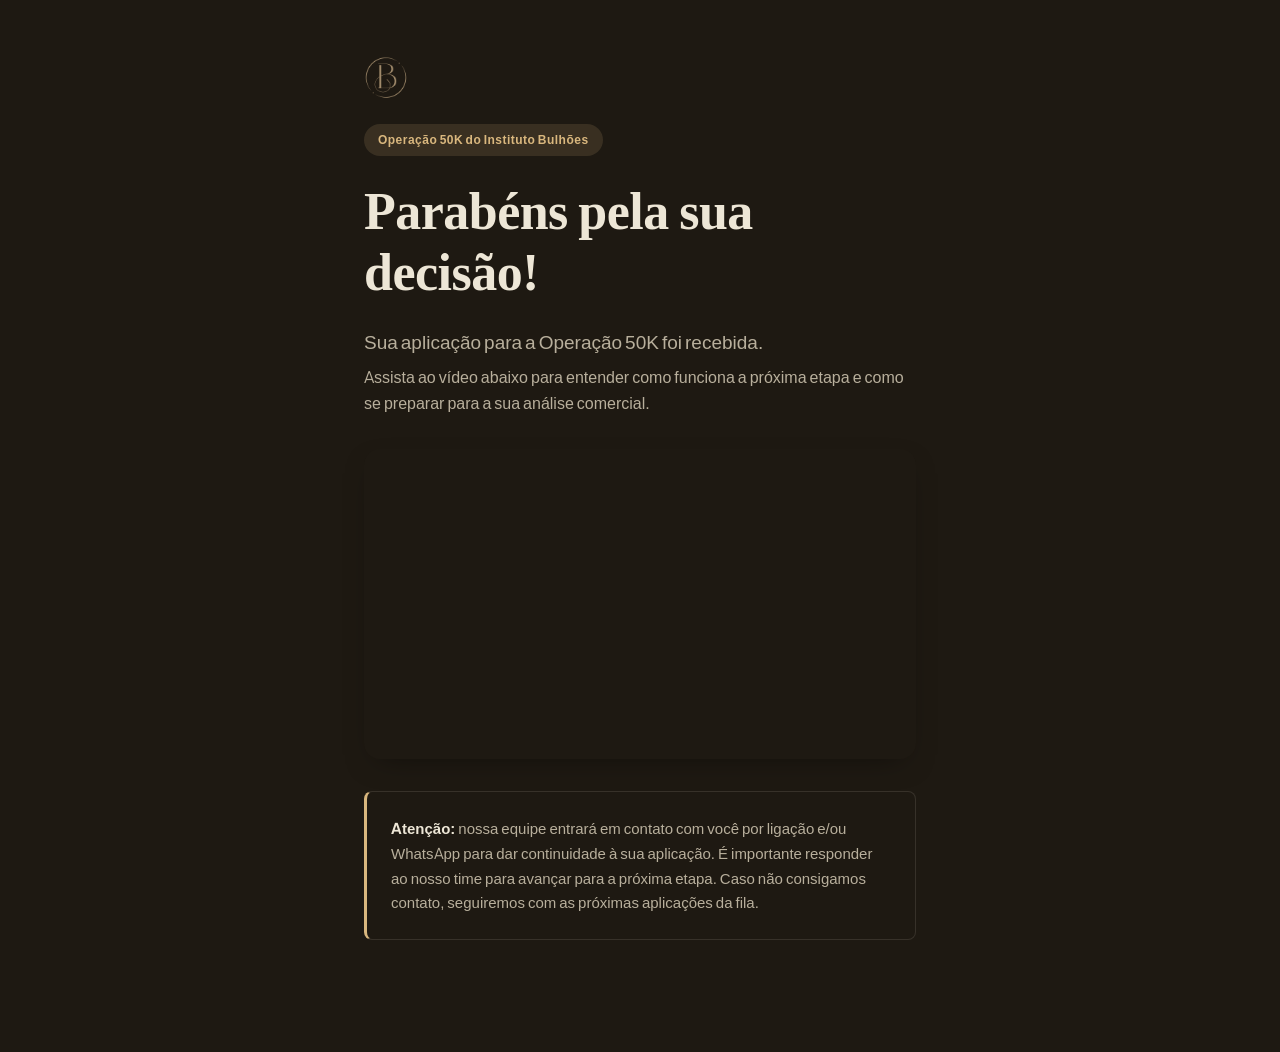
<file: obrigado.html>
<!DOCTYPE html>
<html lang="pt-BR">
<head>
<meta charset="UTF-8">
<meta name="viewport" content="width=device-width, initial-scale=1.0">
<title>Aplicação recebida | Operação 50K</title>
<meta name="robots" content="noindex">
<style>
  :root{--color-cream:#FFFFFF;--color-cream-alt:#F5F5F3;--color-ink:#1A1815;--color-gold:#C9A227;--font-sans:'Plus Jakarta Sans',-apple-system,BlinkMacSystemFont,"Segoe UI",Roboto,sans-serif;}
  *{box-sizing:border-box;}
  body{margin:0;background:var(--color-cream);color:var(--color-ink);font-family:var(--font-sans);font-size:16px;line-height:1.65;}
  .container{max-width:600px;margin:0 auto;padding:0 24px;}
  h1{font-family:var(--font-sans);font-weight:800;line-height:1.12;letter-spacing:-0.02em;margin:0 0 16px;font-size:clamp(2rem,8vw,2.75rem);color:var(--color-ink);}
  .lede{font-size:1.1875rem;line-height:1.55;color:#57544D;margin:0 0 8px;}
  .eyebrow{display:inline-block;font-size:0.75rem;letter-spacing:0.04em;color:#8A6D2E;font-weight:700;background:rgba(201,162,39,0.13);padding:6px 14px;border-radius:999px;margin:0 0 20px;}
  .btn{display:inline-block;font-family:var(--font-sans);font-size:1rem;font-weight:700;padding:17px 32px;border-radius:8px;border:1px solid transparent;cursor:pointer;text-decoration:none;background:var(--color-gold);color:#1A1815;}
</style>
<link rel="stylesheet" href="styles.css">
</head>
<body>

<main>
  <section class="section section--alt" style="padding-top:56px;">
    <div class="container">
      <img src="logo-bulhoes-opt.png" alt="Instituto Bulhões" width="44" height="44" style="margin-bottom:24px;">
      <p class="eyebrow">Operação 50K do Instituto Bulhões</p>
      <h1>Parabéns pela sua decisão!</h1>
      <p class="lede">Sua aplicação para a Operação 50K foi recebida.</p>
      <p>Assista ao vídeo abaixo para entender como funciona a próxima etapa e como se preparar para a sua análise comercial.</p>

      <!-- ============ VÍDEO (Panda Video) ============
           Substitua PANDA_LIBRARY_ID e PANDA_VIDEO_ID no obrigado.js
           pelos valores reais (Dashboard Panda → Vídeos → abrir o vídeo → Embed). -->
      <div class="video-wrapper">
        <div id="panda-obrigado-video"></div>
      </div>

      <div class="warning-box">
        <p><strong>Atenção:</strong> nossa equipe entrará em contato com você por ligação e/ou WhatsApp para dar continuidade à sua aplicação. É importante responder ao nosso time para avançar para a próxima etapa. Caso não consigamos contato, seguiremos com as próximas aplicações da fila.</p>
      </div>

      <!-- ============ CTA — oculto até 1 minuto de vídeo assistido ============ -->
      <div id="fila-cta" class="fila-cta" hidden>
        <h3>Quer antecipar sua análise?</h3>
        <p>Se você acredita que está no momento de construir sua Operação 50K e quer falar com o nosso time o quanto antes, solicite prioridade no atendimento.</p>
        <a id="fila-cta-link" href="#" class="btn" target="_blank" rel="noopener">QUERO CORTAR A FILA</a>
      </div>
    </div>
  </section>
</main>

<script src="https://player.pandavideo.com.br/api.v2.js" async></script>
<script src="obrigado.js" defer></script>
</body>
</html>
</file>
<file: styles.css>
/* =====================================================================
   styles.css — Operação 50K / Instituto Bulhões (v5)
   Fontes: Fraunces (serif, títulos) + Plus Jakarta Sans (texto)
   Paleta: extraída do print de referência (Universo das Lentes)
   ===================================================================== */

@font-face {
  font-family: 'Fraunces';
  font-style: normal;
  font-weight: 600;
  font-display: swap;
  src: url('fraunces-600.woff2') format('woff2');
}
@font-face {
  font-family: 'Fraunces';
  font-style: normal;
  font-weight: 700;
  font-display: swap;
  src: url('fraunces-700.woff2') format('woff2');
}
@font-face {
  font-family: 'Fraunces';
  font-style: italic;
  font-weight: 600;
  font-display: swap;
  src: url('fraunces-600-italic.woff2') format('woff2');
}
@font-face {
  font-family: 'Plus Jakarta Sans';
  font-style: normal;
  font-weight: 400;
  font-display: swap;
  src: url('jakarta-400.woff2') format('woff2');
}
@font-face {
  font-family: 'Plus Jakarta Sans';
  font-style: normal;
  font-weight: 600;
  font-display: swap;
  src: url('jakarta-600.woff2') format('woff2');
}
@font-face {
  font-family: 'Plus Jakarta Sans';
  font-style: normal;
  font-weight: 700;
  font-display: swap;
  src: url('jakarta-700.woff2') format('woff2');
}

:root {
  --color-dark: #16130F;
  --color-dark-alt: #1E1912;
  --color-cream: #16130F;
  --color-cream-alt: #1E1912;
  --color-surface: #1E1912;
  --color-ink: #EDE6D6;
  --color-ink-soft: #B8AF9C;
  --color-gold: #D9B77E;
  --color-gold-light: #E7CDA0;
  --color-gold-dark: #D9B77E;
  --color-gold-wash: rgba(217, 183, 126, 0.14);
  --color-beige: #CCBCA6;
  --color-border: rgba(237, 230, 214, 0.12);
  --color-border-dark: rgba(237, 230, 214, 0.12);
  --color-error: #E29B9B;
  --color-ink-inverse: #16130F;

  --font-serif: 'Fraunces', ui-serif, Georgia, serif;
  --font-sans: 'Plus Jakarta Sans', -apple-system, BlinkMacSystemFont, "Segoe UI", Roboto, sans-serif;

  --container-max: 600px;
  --space-1: 8px;
  --space-2: 16px;
  --space-3: 24px;
  --space-4: 32px;
  --space-5: 48px;
  --space-6: 80px;
  --radius-sm: 8px;
  --radius-lg: 16px;
  --shadow-card: 0 10px 30px -14px rgba(0, 0, 0, 0.5);
}

* { box-sizing: border-box; }

body {
  margin: 0;
  background: var(--color-cream);
  color: var(--color-ink);
  font-family: var(--font-sans);
  font-weight: 400;
  font-size: 16px;
  line-height: 1.65;
  -webkit-font-smoothing: antialiased;
}

body.funnel-scroll-lock { overflow: hidden; }

img { max-width: 100%; display: block; }

.container {
  max-width: var(--container-max);
  margin: 0 auto;
  padding: 0 var(--space-3);
}

.section { padding: var(--space-6) 0; }
.section--alt { background: var(--color-cream-alt); }
.section--surface { background: var(--color-surface); }
.section--dark { background: var(--color-dark); }

.eyebrow {
  display: inline-block;
  font-family: var(--font-sans);
  font-size: 0.75rem;
  letter-spacing: 0.04em;
  color: var(--color-gold-dark);
  font-weight: 700;
  background: var(--color-gold-wash);
  padding: 6px 14px;
  border-radius: 999px;
  margin: 0 0 var(--space-3);
}

h1, h2, h3, h4 {
  font-family: var(--font-serif);
  font-weight: 600;
  line-height: 1.25;
  margin: 0 0 var(--space-3);
  color: var(--color-ink);
  letter-spacing: -0.005em;
}

h1 { font-weight: 700; font-size: clamp(2.25rem, 8.5vw, 3.25rem); line-height: 1.18; letter-spacing: -0.01em; }
h2 { font-weight: 700; font-size: clamp(1.625rem, 6vw, 2.125rem); letter-spacing: -0.01em; color: var(--color-ink); }
h3 { font-size: 1.3125rem; margin-bottom: var(--space-2); }
h4 { font-size: 1.0625rem; margin-bottom: 6px; }

p { margin: 0 0 var(--space-2); color: var(--color-ink-soft); }

.lede { font-size: 1.1875rem; line-height: 1.55; color: var(--color-ink-soft); }
.section--dark .lede { color: #D9D2C4; }

.highlight { color: var(--color-gold-dark); font-weight: 700; font-style: normal; }
.section--dark .highlight { color: var(--color-gold-light); }

/* ---------- HERO ---------- */
.hero { background: var(--color-surface); color: var(--color-ink); padding: var(--space-5) 0 var(--space-5); position: relative; overflow: hidden; }
.hero-content { position: relative; }
.hero h1 { color: var(--color-ink); margin-bottom: var(--space-3); }
.hero .lede { color: var(--color-ink-soft); margin-bottom: var(--space-4); max-width: 46ch; }

/* ---------- BUTTONS ---------- */
.btn {
  display: inline-block;
  font-family: var(--font-sans);
  font-size: 1rem;
  font-weight: 700;
  letter-spacing: 0.01em;
  padding: 17px 32px;
  border-radius: 999px;
  border: 1px solid transparent;
  cursor: pointer;
  text-decoration: none;
  text-align: center;
  background: var(--color-ink);
  color: var(--color-ink-inverse);
  box-shadow: 0 8px 20px -8px rgba(0, 0, 0, 0.35);
}
.btn:hover { opacity: 0.88; }
.cta-block { margin-top: var(--space-3); }

/* ---------- LISTS ---------- */
.check-list { margin: 0 0 var(--space-3); padding: 0; list-style: none; }
.check-list li { padding: var(--space-2) 0; border-top: 1px solid var(--color-border); color: var(--color-ink); }
.check-list li:last-child { border-bottom: 1px solid var(--color-border); }
.section--dark .check-list li { border-color: var(--color-border-dark); color: var(--color-ink); }

/* ---------- CARDS: comparação e pilares ---------- */
.compare { display: grid; gap: var(--space-3); margin: var(--space-4) 0; }
.compare-col {
  border: 1px solid var(--color-border);
  border-radius: var(--radius-lg);
  padding: var(--space-4);
  background: var(--color-surface);
  box-shadow: var(--shadow-card);
}
.compare-col h4 { font-size: 1.0625rem; margin: 0 0 var(--space-1); color: var(--color-ink); }
.compare-col p { margin: 0; }
.compare-col--accent { border: 2px solid var(--color-gold); }

.pillars-grid { display: grid; gap: var(--space-3); margin: var(--space-4) 0; grid-template-columns: 1fr 1fr; }
.pillar-card {
  border-radius: var(--radius-lg);
  padding: var(--space-3);
  background: var(--color-surface);
  box-shadow: var(--shadow-card);
}
.card-icon {
  width: 40px;
  height: 40px;
  border-radius: 10px;
  background: var(--color-gold-wash);
  display: flex;
  align-items: center;
  justify-content: center;
  color: var(--color-gold-dark);
  margin-bottom: var(--space-2);
}
.card-icon svg { width: 20px; height: 20px; stroke: currentColor; fill: none; stroke-width: 1.8; stroke-linecap: round; stroke-linejoin: round; }
.pillar-card h4 { font-size: 1.0625rem; margin: 0 0 6px; color: var(--color-ink); }
.pillar-card p { margin: 0; font-size: 0.9375rem; }

.plain-card {
  border-radius: var(--radius-lg);
  padding: var(--space-3);
  background: var(--color-surface);
  box-shadow: var(--shadow-card);
  display: flex;
  align-items: center;
}
.plain-card p { margin: 0; font-size: 0.9375rem; color: var(--color-ink); font-weight: 600; }

.accent-card-list { display: flex; flex-direction: column; gap: 10px; margin: var(--space-3) 0; }
.accent-card {
  border-left: 3px solid var(--color-gold);
  border-radius: 0 var(--radius-sm) var(--radius-sm) 0;
  background: var(--color-surface);
  box-shadow: var(--shadow-card);
  padding: var(--space-2) var(--space-3);
}
.accent-card p { margin: 0; color: var(--color-ink); }

/* ---------- PULL QUOTE ---------- */
.pull-quote {
  border-left: 3px solid var(--color-gold);
  padding: var(--space-2) 0 var(--space-2) var(--space-3);
  margin: var(--space-4) 0;
  font-family: var(--font-serif);
  font-style: italic;
  font-weight: 600;
  font-size: 1.3125rem;
  line-height: 1.4;
  color: var(--color-ink);
}
.section--dark .pull-quote { color: var(--color-ink); }

/* ---------- PROCESS TIMELINE ---------- */
.process-steps {
  list-style: none;
  counter-reset: process;
  margin: var(--space-4) 0;
  padding: 0;
  border-left: 2px solid var(--color-border);
}
.process-step { counter-increment: process; position: relative; padding: 0 0 var(--space-4) var(--space-4); }
.process-step:last-child { padding-bottom: 0; }
.process-step::before {
  content: "0" counter(process);
  position: absolute;
  left: -22px;
  top: -6px;
  font-family: var(--font-serif);
  font-weight: 700;
  font-size: 1.5rem;
  color: var(--color-gold-dark);
  background: var(--color-surface);
  padding-right: 8px;
}
.process-step h4 { font-size: 1.0625rem; margin: 0 0 4px; color: var(--color-ink); }
.process-step p { margin: 0; }

/* ---------- FAQ ---------- */
.faq-item { border-top: 1px solid var(--color-border); }
.faq-item:last-child { border-bottom: 1px solid var(--color-border); }
.faq-item summary {
  cursor: pointer;
  padding: var(--space-3) 0;
  font-weight: 600;
  font-family: var(--font-serif);
  color: var(--color-ink);
  list-style: none;
  display: flex;
  justify-content: space-between;
  align-items: center;
  gap: var(--space-2);
}
.faq-item summary::-webkit-details-marker { display: none; }
.faq-item summary::after { content: "+"; font-size: 1.375rem; color: var(--color-gold); flex-shrink: 0; font-family: var(--font-sans); }
.faq-item[open] summary::after { content: "–"; }
.faq-item p { padding-bottom: var(--space-3); }
.faq-item summary:focus-visible { outline: 2px solid var(--color-gold); outline-offset: 2px; }

/* ---------- PHOTOS ---------- */
.case-gallery {
  display: grid;
  grid-template-columns: 1fr 1fr;
  gap: 10px;
  margin: var(--space-3) 0;
}
.case-gallery img {
  width: 100%;
  height: 100%;
  aspect-ratio: 1 / 1;
  object-fit: cover;
  border-radius: var(--radius-lg);
  box-shadow: var(--shadow-card);
}

.block-photo {
  margin: 0 0 var(--space-4);
}
.block-photo img {
  width: 100%;
  height: auto;
  border-radius: var(--radius-lg);
  box-shadow: var(--shadow-card);
  display: block;
}
.block-photo figcaption {
  font-size: 0.8125rem;
  color: var(--color-ink-soft);
  margin-top: var(--space-2);
  text-align: center;
}


/* =====================================================================
   PÁGINA DE OBRIGADO
   ===================================================================== */

.video-wrapper {
  position: relative;
  width: 100%;
  padding-top: 56.25%; /* proporção 16:9 */
  margin: var(--space-4) 0;
  border-radius: var(--radius-lg);
  overflow: hidden;
  background: var(--color-dark-alt);
  box-shadow: var(--shadow-card);
}
.video-wrapper > div,
.video-wrapper iframe {
  position: absolute;
  inset: 0;
  top: 0; left: 0; right: 0; bottom: 0;
  width: 100%;
  height: 100%;
  border: none;
}

.warning-box {
  border: 1px solid var(--color-border);
  border-left: 3px solid var(--color-gold);
  border-radius: var(--radius-sm);
  padding: var(--space-3);
  margin: var(--space-4) 0;
  background: var(--color-surface);
}
.warning-box p { margin: 0; color: var(--color-ink-soft); font-size: 0.9375rem; }
.warning-box strong { color: var(--color-ink); }

.fila-cta {
  margin-top: var(--space-5);
  padding: var(--space-4);
  border-radius: var(--radius-lg);
  background: var(--color-surface);
  box-shadow: var(--shadow-card);
  animation: fila-cta-in 0.4s ease;
}
.fila-cta[hidden] { display: none; }
.fila-cta h3 { color: var(--color-ink); margin-bottom: var(--space-2); }
.fila-cta p { color: var(--color-ink-soft); }
.fila-cta .btn { margin-top: var(--space-2); }

@keyframes fila-cta-in {
  from { opacity: 0; transform: translateY(8px); }
  to { opacity: 1; transform: translateY(0); }
}
@media (prefers-reduced-motion: reduce) {
  .fila-cta { animation: none; }
}

/* =====================================================================
   POP-UP MODAL — formulário de aplicação
   Paleta própria (creme/dourado), independente do tema escuro da página,
   igual à referência enviada pelo cliente.
   ===================================================================== */

:root {
  --funnel-bg: #F3EEE2;
  --funnel-ink: #241E18;
  --funnel-ink-soft: #6B6656;
  --funnel-input-bg: #FFFFFF;
  --funnel-border: rgba(36, 30, 24, 0.16);
  --funnel-gold-a: #E9CC98;
  --funnel-gold-b: #BB9258;
  --funnel-focus: #B4894F;
}

.funnel-modal-overlay {
  position: fixed;
  inset: 0;
  top: 0; right: 0; bottom: 0; left: 0;
  background: rgba(21, 18, 14, 0.72);
  z-index: 1000;
  display: flex;
  align-items: flex-start;
  justify-content: center;
  overflow-y: auto;
  padding: 40px 16px;
}
.funnel-modal-overlay[hidden] { display: none; }

.funnel-modal { position: relative; width: 100%; max-width: var(--container-max); margin: auto; outline: none; }

.funnel-modal-close {
  position: absolute;
  top: 12px;
  right: 12px;
  width: 32px;
  height: 32px;
  border-radius: 50%;
  border: none;
  background: transparent;
  color: var(--funnel-ink);
  font-size: 1.25rem;
  line-height: 1;
  cursor: pointer;
  z-index: 1;
}
.funnel-modal-close:hover { background: rgba(36, 30, 24, 0.08); }

.funnel-card {
  background: var(--funnel-bg);
  border-radius: var(--radius-lg);
  padding: var(--space-4) var(--space-3);
  box-shadow: 0 24px 60px -20px rgba(21, 18, 14, 0.5);
  color: var(--funnel-ink);
}

.funnel-header { margin-bottom: var(--space-3); }
.funnel-brand {
  font-family: var(--font-serif);
  font-weight: 700;
  font-size: 1rem;
  letter-spacing: 0.02em;
  color: var(--funnel-ink);
  margin: 0 0 8px;
  padding-bottom: 10px;
  border-bottom: 2px solid var(--funnel-gold-b);
  display: inline-block;
}
.funnel-step-indicator {
  display: flex;
  justify-content: space-between;
  gap: 4px;
  margin: var(--space-3) 0 var(--space-2);
}
.funnel-step-dot {
  display: flex;
  flex-direction: column;
  align-items: center;
  gap: 4px;
  flex: 1;
  min-width: 0;
}
.funnel-step-circle {
  width: 26px;
  height: 26px;
  border-radius: 50%;
  display: flex;
  align-items: center;
  justify-content: center;
  font-size: 0.75rem;
  font-weight: 700;
  font-family: var(--font-sans);
  border: 2px solid var(--funnel-border);
  color: var(--funnel-ink-soft);
  background: var(--funnel-input-bg);
  flex-shrink: 0;
}
.funnel-step-dot-label {
  font-size: 0.625rem;
  color: var(--funnel-ink-soft);
  text-align: center;
  white-space: nowrap;
  overflow: hidden;
  text-overflow: ellipsis;
  max-width: 100%;
}
.funnel-step-dot--current .funnel-step-circle { border-color: var(--funnel-gold-b); background: linear-gradient(135deg, var(--funnel-gold-a), var(--funnel-gold-b)); color: var(--funnel-ink); }
.funnel-step-dot--current .funnel-step-dot-label { color: var(--funnel-ink); font-weight: 600; }
.funnel-step-dot--done .funnel-step-circle { border-color: var(--funnel-gold-b); background: var(--funnel-input-bg); color: var(--funnel-gold-b); }
.funnel-step-meta {
  display: flex;
  justify-content: space-between;
  font-size: 0.75rem;
  color: var(--funnel-ink-soft);
  border-bottom: 1px solid var(--funnel-border);
  padding-bottom: var(--space-2);
}

.funnel-eyebrow-step {
  font-size: 0.75rem;
  font-weight: 700;
  letter-spacing: 0.05em;
  color: var(--funnel-gold-b);
  margin: 0 0 8px;
}
.funnel-step-subtitle { font-size: 0.9375rem; color: var(--funnel-ink-soft); margin: -12px 0 var(--space-3); }

.funnel-trust-footer {
  margin-top: var(--space-4);
  padding-top: var(--space-3);
  border-top: 1px solid var(--funnel-border);
  text-align: center;
}
.funnel-trust-footer p { font-size: 0.75rem; color: var(--funnel-ink-soft); margin: 0 0 4px; }
.funnel-trust-footer-secure { font-weight: 600; }

.funnel-options-grid { display: grid; grid-template-columns: repeat(auto-fit, minmax(140px, 1fr)); gap: 10px; }

.sr-only-abs { position: absolute; width: 1px; height: 1px; overflow: hidden; clip: rect(0,0,0,0); white-space: nowrap; }

.funnel-step-title { font-family: var(--font-serif); font-weight: 700; font-size: 1.375rem; color: var(--funnel-ink); margin-bottom: var(--space-3); }
.funnel-field { margin-bottom: var(--space-3); }
.funnel-label { display: block; font-family: var(--font-sans); font-weight: 600; margin: 0 0 6px; color: var(--funnel-ink); }
.funnel-hint { font-size: 0.8125rem; color: var(--funnel-ink-soft); margin: 0 0 6px; }

.funnel-input {
  width: 100%;
  font-family: var(--font-sans);
  font-size: 1rem;
  padding: 13px 14px;
  border: 1px solid var(--funnel-border);
  border-radius: var(--radius-sm);
  background: var(--funnel-input-bg);
  color: var(--funnel-ink);
}

.funnel-input:focus-visible,
.faq-item a:focus-visible,
.btn:focus-visible,
input:focus-visible,
select:focus-visible,
textarea:focus-visible,
button:focus-visible,
a:focus-visible {
  outline: 2px solid var(--color-gold);
  outline-offset: 2px;
}
.funnel-input:focus-visible { outline-color: var(--funnel-focus); }

.funnel-textarea { resize: vertical; min-height: 80px; }
.funnel-radio-group { display: flex; flex-direction: column; gap: 10px; }
.funnel-radio-option {
  display: flex;
  align-items: flex-start;
  gap: 10px;
  border: 1.5px solid var(--funnel-border);
  border-radius: 12px;
  padding: 14px 16px;
  background: var(--funnel-input-bg);
  transition: border-color 0.15s ease, background 0.15s ease;
}
.funnel-radio-option:hover { border-color: var(--funnel-gold-b); }
.funnel-radio-option.is-selected { border-color: var(--funnel-gold-b); background: rgba(233, 204, 152, 0.25); }
.funnel-radio-option input { margin-top: 3px; accent-color: var(--funnel-gold-b); }
.funnel-radio-option label { color: var(--funnel-ink); flex: 1; }
@media (prefers-reduced-motion: reduce) { .funnel-radio-option { transition: none; } }

.funnel-field-error .funnel-input,
.funnel-field-error .funnel-radio-group { border-color: var(--color-error); }
.funnel-field-error .funnel-radio-group { border-width: 1px; border-style: solid; border-radius: var(--radius-sm); padding: var(--space-1); }
.funnel-field-error-msg { color: #A33; font-size: 0.875rem; margin: 6px 0 0; }

.funnel-error-summary { margin-bottom: var(--space-3); }
.funnel-error-summary:empty { display: none; }
.funnel-error-summary-title { color: #A33; font-weight: 600; margin-bottom: 6px; }
.funnel-error-summary ul { margin: 0; padding-left: var(--space-3); }
.funnel-error-summary a { color: #A33; }

.funnel-nav { display: flex; justify-content: space-between; align-items: center; gap: var(--space-2); margin-top: var(--space-4); }
.funnel-btn { font-family: var(--font-sans); font-size: 1rem; font-weight: 700; padding: 14px 26px; border-radius: 999px; border: 1px solid transparent; cursor: pointer; }
.funnel-btn-primary { background: linear-gradient(135deg, var(--funnel-gold-a), var(--funnel-gold-b)); color: var(--funnel-ink); margin-left: auto; }
.funnel-btn-primary:hover { background: var(--funnel-gold-a); }
.funnel-btn-ghost { background: transparent; color: var(--funnel-ink); border-color: var(--funnel-border); }

.funnel-success-message { margin-bottom: var(--space-3); color: var(--funnel-ink-soft); }
.funnel-success-list { margin: 0 0 var(--space-3); padding-left: var(--space-3); }
.funnel-success-list li { margin-bottom: var(--space-2); color: var(--funnel-ink-soft); }

.funnel-resume { background: var(--funnel-bg); border-radius: var(--radius-lg); padding: var(--space-3); box-shadow: 0 24px 60px -20px rgba(21, 18, 14, 0.5); color: var(--funnel-ink); }
.funnel-resume-actions { display: flex; gap: var(--space-2); margin-top: var(--space-2); flex-wrap: wrap; }
.funnel-resume p { color: var(--funnel-ink-soft); }

/* =====================================================================
   HERO COM FOTO DE FUNDO
   ===================================================================== */
.hero-photo {
  position: relative;
  min-height: 640px;
  display: flex;
  align-items: flex-end;
  background-size: cover;
  background-position: center 15%;
  background-color: var(--color-dark);
  overflow: hidden;
}
.hero-photo::before {
  content: "";
  position: absolute;
  inset: 0;
  background: linear-gradient(180deg, rgba(22, 19, 15, 0.05) 0%, rgba(22, 19, 15, 0.55) 48%, rgba(22, 19, 15, 0.97) 82%, rgba(22, 19, 15, 1) 100%);
}
.hero-photo .container { position: relative; z-index: 1; padding-top: var(--space-3); padding-bottom: var(--space-5); }
.hero-photo-content { text-align: center; display: flex; flex-direction: column; align-items: center; }
.hero-brand { display: flex; flex-direction: column; align-items: center; gap: 6px; margin-bottom: var(--space-4); }
.hero-logo { width: 34px; height: 34px; opacity: 0.95; }
.hero-brand-text { font-family: var(--font-serif); font-size: 0.8125rem; letter-spacing: 0.14em; color: var(--color-ink); text-transform: uppercase; }
.hero-photo .eyebrow { margin-left: auto; margin-right: auto; }
.hero-photo h1 { color: var(--color-ink); }
.hero-photo .lede { font-size: 1.1875rem; line-height: 1.55; color: var(--color-ink-soft); max-width: 46ch; margin: 0 auto var(--space-2); }
.hero-photo .lede u { text-decoration-color: var(--color-gold); text-underline-offset: 3px; }
.hero-photo .hero-note { font-size: 0.9375rem; color: var(--color-ink-soft); margin: 0 auto var(--space-3); max-width: 40ch; }

/* ---------- FAIXA ROLANTE ---------- */
.marquee {
  background: var(--color-dark-alt);
  border-bottom: 1px solid var(--color-border-dark);
  overflow: hidden;
  white-space: nowrap;
  padding: 10px 0;
}
.marquee-track { display: inline-block; animation: marquee-scroll 26s linear infinite; }
.marquee-track span {
  display: inline-block;
  padding: 0 var(--space-3);
  font-size: 0.75rem;
  font-weight: 700;
  letter-spacing: 0.08em;
  color: var(--color-gold-light);
}
@keyframes marquee-scroll { from { transform: translateX(0); } to { transform: translateX(-33.333%); } }
@media (prefers-reduced-motion: reduce) {
  .marquee-track { animation: none; }
  .marquee { text-align: center; }
  .marquee-track span:nth-child(n+4) { display: none; }
}

/* =====================================================================
   PLACEHOLDERS DE ASSETS FALTANTES
   ===================================================================== */
.asset-placeholder {
  border: 1px dashed var(--color-border);
  border-radius: var(--radius-lg);
  padding: var(--space-3);
  text-align: center;
  color: var(--color-ink-soft);
  font-size: 0.8125rem;
  background: var(--color-dark-alt);
  display: flex;
  align-items: center;
  justify-content: center;
  min-height: 140px;
}
.section--surface .asset-placeholder { background: var(--color-cream-alt); }

.scroll-row {
  display: flex;
  gap: 12px;
  overflow-x: auto;
  padding: 4px 0 var(--space-2);
  margin: var(--space-3) 0;
  -webkit-overflow-scrolling: touch;
}
.scroll-row > * { flex: 0 0 200px; }
.scroll-row img { width: 100%; height: 240px; object-fit: cover; border-radius: var(--radius-sm); box-shadow: var(--shadow-card); }
.scroll-row .asset-placeholder { height: 240px; min-height: 0; }

/* =====================================================================
   MENTORES
   ===================================================================== */
.mentor-grid { display: grid; gap: var(--space-4); margin: var(--space-4) 0; }
.mentor-card img, .mentor-card .asset-placeholder {
  width: 100%;
  border-radius: var(--radius-lg);
  box-shadow: var(--shadow-card);
  margin-bottom: var(--space-3);
  object-fit: cover;
}
.mentor-card h3 { margin-bottom: var(--space-2); }
.mentor-tagline {
  font-family: var(--font-serif);
  font-style: italic;
  font-weight: 600;
  text-align: center;
  color: var(--color-gold);
  font-size: 1.125rem;
  margin: var(--space-4) 0 var(--space-2);
}

/* =====================================================================
   RESPONSIVE
   ===================================================================== */
@media (max-width: 420px) {
  .pillars-grid { grid-template-columns: 1fr; }
}
@media (min-width: 560px) {
  .compare { grid-template-columns: 1fr 1fr; }
  .mentor-grid { grid-template-columns: 1fr 1fr; }
}

/* =====================================================================
   CABEÇALHO CENTRALIZADO (logo + título + regra curta)
   ===================================================================== */
.section-header-centered { text-align: center; margin-bottom: var(--space-4); }
.section-logo { width: 32px; height: 32px; margin: 0 auto var(--space-2); opacity: 0.85; }
.section-header-centered h2 { margin-bottom: var(--space-2); }
.rule-short { width: 48px; height: 2px; background: var(--color-gold); margin: 0 auto var(--space-2); border-radius: 2px; }

/* =====================================================================
   TIMELINE CONECTADA (#1, #2, #3, #4)
   ===================================================================== */
.timeline-centered { list-style: none; margin: var(--space-3) 0; padding: 0; position: relative; }
.timeline-centered::before {
  content: "";
  position: absolute;
  top: 0; bottom: 0; left: 50%;
  width: 1px;
  background: var(--color-border);
  transform: translateX(-50%);
}
.timeline-item { position: relative; text-align: center; padding-bottom: var(--space-4); }
.timeline-number {
  position: relative;
  display: block;
  font-family: var(--font-serif);
  font-size: 1.375rem;
  color: var(--color-ink-soft);
  margin-bottom: var(--space-2);
  background: var(--color-cream-alt);
}
.timeline-card {
  position: relative;
  text-align: left;
  background: var(--color-surface);
  border-radius: var(--radius-sm);
  padding: var(--space-3);
  box-shadow: var(--shadow-card);
  display: flex;
  gap: 10px;
  align-items: flex-start;
}
.timeline-card p { margin: 0; font-size: 0.9375rem; color: var(--color-ink-soft); }
.timeline-card strong { color: var(--color-ink); }
.timeline-check {
  flex-shrink: 0;
  width: 18px;
  height: 18px;
  border-radius: 4px;
  background: var(--color-ink);
  color: var(--color-surface);
  display: flex;
  align-items: center;
  justify-content: center;
  font-size: 11px;
  margin-top: 2px;
}
.timeline-item--dark .timeline-card { background: var(--color-dark); }
.timeline-item--dark .timeline-card p { color: #C9C2B4; }
.timeline-item--dark .timeline-card strong { color: var(--color-ink-inverse, #F3EEE2); }
.timeline-item--dark .timeline-check { background: #F3EEE2; color: var(--color-dark); }
.timeline-closing { text-align: center; font-weight: 600; margin-top: var(--space-2); }

/* =====================================================================
   GRADE "PARA QUEM É" + LINHA DE FECHAMENTO COM FOTO
   ===================================================================== */
.qualify-grid { display: grid; gap: 10px; margin: var(--space-3) 0 var(--space-4); }
.qualify-card {
  border: 1px solid var(--color-border);
  border-radius: var(--radius-sm);
  padding: var(--space-2) var(--space-3);
  background: var(--color-surface);
  display: flex;
  gap: 10px;
  align-items: flex-start;
}
.qualify-card p { margin: 0; font-size: 0.875rem; color: var(--color-ink-soft); }
.qualify-card strong { color: var(--color-ink); }

.closing-row { display: flex; flex-direction: column-reverse; gap: var(--space-4); align-items: center; }
.closing-row-text { text-align: center; }
.closing-quote { font-family: var(--font-serif); font-style: italic; font-size: 1.25rem; color: var(--color-ink); margin-bottom: var(--space-3); }
.closing-row-photo { width: 100%; max-width: 280px; border-radius: var(--radius-lg); box-shadow: var(--shadow-card); object-fit: cover; }

@media (min-width: 560px) {
  .qualify-grid { grid-template-columns: 1fr 1fr; }
  .closing-row { flex-direction: row; text-align: left; align-items: center; }
  .closing-row-text { text-align: left; flex: 1; }
  .closing-row-photo { max-width: 220px; flex-shrink: 0; }
}

/* =====================================================================
   CARTÃO CLARO FLUTUANTE (usado nos blocos "Os próximos X meses" e
   "Para quem é") — a página continua escura, só esses dois blocos viram
   uma ilha clara com cantos arredondados, igual à referência.
   ===================================================================== */
.section--light-card {
  --color-cream-alt: #F8F3ED;
  --color-surface: #FFFFFF;
  --color-ink: #211D17;
  --color-ink-soft: #6B6656;
  --color-border: rgba(36, 30, 24, 0.14);
  --color-gold-dark: #8A6D2E;
  --color-ink-inverse: #F8F3ED;
  background: var(--color-cream-alt);
  color: var(--color-ink);
  border-radius: 28px;
}
.section--light-card h2 { color: var(--color-ink); }
.section--light-card .highlight { color: var(--color-gold-dark); }

/* =====================================================================
   BLOCO DE TRANSIÇÃO CENTRALIZADO (entre hero e bloco 2)
   ===================================================================== */
.section--intro { text-align: center; padding: var(--space-5) 0; }
.intro-caption { font-size: 0.875rem; color: var(--color-ink-soft); margin-bottom: var(--space-2); }
.intro-statement { font-family: var(--font-serif); font-weight: 600; font-size: 1.375rem; line-height: 1.4; color: var(--color-ink); max-width: 32ch; margin: 0 auto var(--space-3); }
.intro-dot { color: var(--color-gold); font-size: 1.5rem; }
</file>
